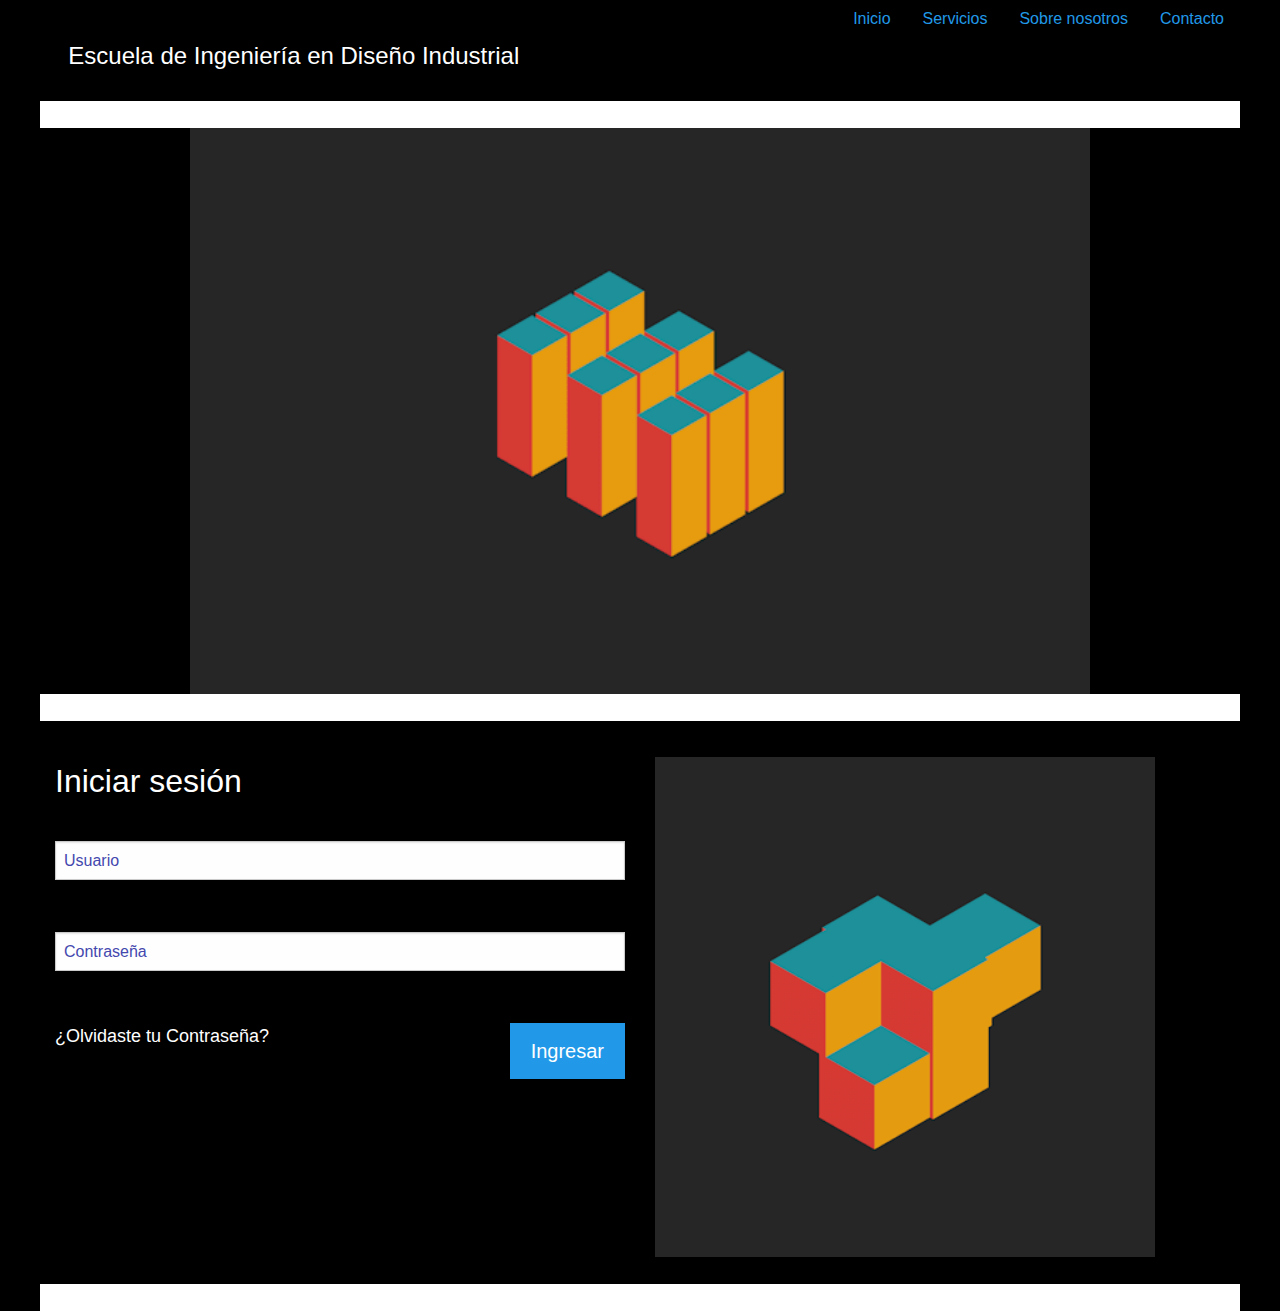
<file: index.html>
<!doctype html>
<html class="no-js" lang="en" dir="ltr">
  <head>
    <meta charset="utf-8">
    <meta http-equiv="x-ua-compatible" content="ie=edge">
    <meta name="viewport" content="width=device-width, initial-scale=1.0">
    <title>Prematrícula Diseño</title>
    <link rel="stylesheet" href="css/foundation.css">
    <link rel="stylesheet" href="css/app.css">
  </head>
  <body style="background: #000000">


    <div class="row">
          <div class="top-bar-right">
            <div id="responsive-menu">
              <ul class="menu">
              <li><a href='index.html'>Inicio</a></li>
              <li><a href='servicios.html'>Servicios</a></li>
              <li><a href='nosotros.html'>Sobre nosotros</a></li>
              <li><a href='contacto.html'>Contacto</a></li>
              </ul>
            </div>
          </div>
    </div>


    <div class="row">
      <div class="large-12 columns">
        <div id="responsive-menu">
          <div class="top-bar-left">
              <font size="5" color="white"><span>&nbsp Escuela de Ingeniería en Diseño Industrial</span></font>
          </div>
          </div>
      </div>
    </div>

    <div class="row">
      <div class="large-12 columns">
        <font size="4">&nbsp</font>
      </div>
    </div>

    <div class="row" style="background: #FFFFFF">
      <div class="large-12 columns">
        <font size="4">&nbsp</font>
      </div>
    </div>

    <div class="row">
      <center>
      <img src="image/cube.gif"  height="400" width="900">
    </center>
    </div>

    <div class="row" style="background: #FFFFFF">
      <div class="large-12 columns">
        <font size="4">&nbsp</font>
      </div>
    </div>

        <h5>&nbsp</h5>
          <div class="row">

            <div class="large-6 medium-4 columns">
              <font size="6" color="white"><span>Iniciar sesión</span></font>
              <h5>&nbsp</h5>
              <input id="usuarioAdmin" type="text" placeholder="Usuario" required/>
              <h5>&nbsp</h5>
              <input id="passwordAdmin" type="password" placeholder="Contraseña" required/>
              <h5>&nbsp</h5>
              <div class="top-bar-left">
              <font size="4" color="white"><span>¿Olvidaste tu Contraseña?</span></font>
              </div>
              <div class="top-bar-right">
              <a onclick="validarAdmin()" class="large button" >Ingresar</a>
              </div>
            </div>
            <div class="large-6 medium-6 columns">
                 <img src="image/florian.gif"  height="400" width="500">

            </div>
          </div>

          <button id="bottonFantasmaIncorrecto" data-open="ModalAdvertencia2" style="display: none;"></button>

            <div class="reveal" id="ModalAdvertencia2" data-reveal>
              <font size="5" color="#B22222" ><p class="lead">Digite los datos correctamente</p> </font>
              <button class="close-button" data-close aria-label="Close reveal" type="button">
                <span aria-hidden="true">&times;</span>
              </button>
            </div>


    <div class="row" style="background: #000000">
      <div class="large-12 columns">
        <font size="4">&nbsp</font>
      </div>
    </div>

    <div class="row" style="background: #FFFFFF">
      <div class="large-12 columns">
        <font size="4">&nbsp</font>
      </div>
    </div>


    <script src="js/vendor/jquery.js"></script>
    <script src="js/vendor/what-input.js"></script>
    <script src="js/vendor/foundation.js"></script>
    <script src="js/app.js"></script>
  </body>
</html>
</file>
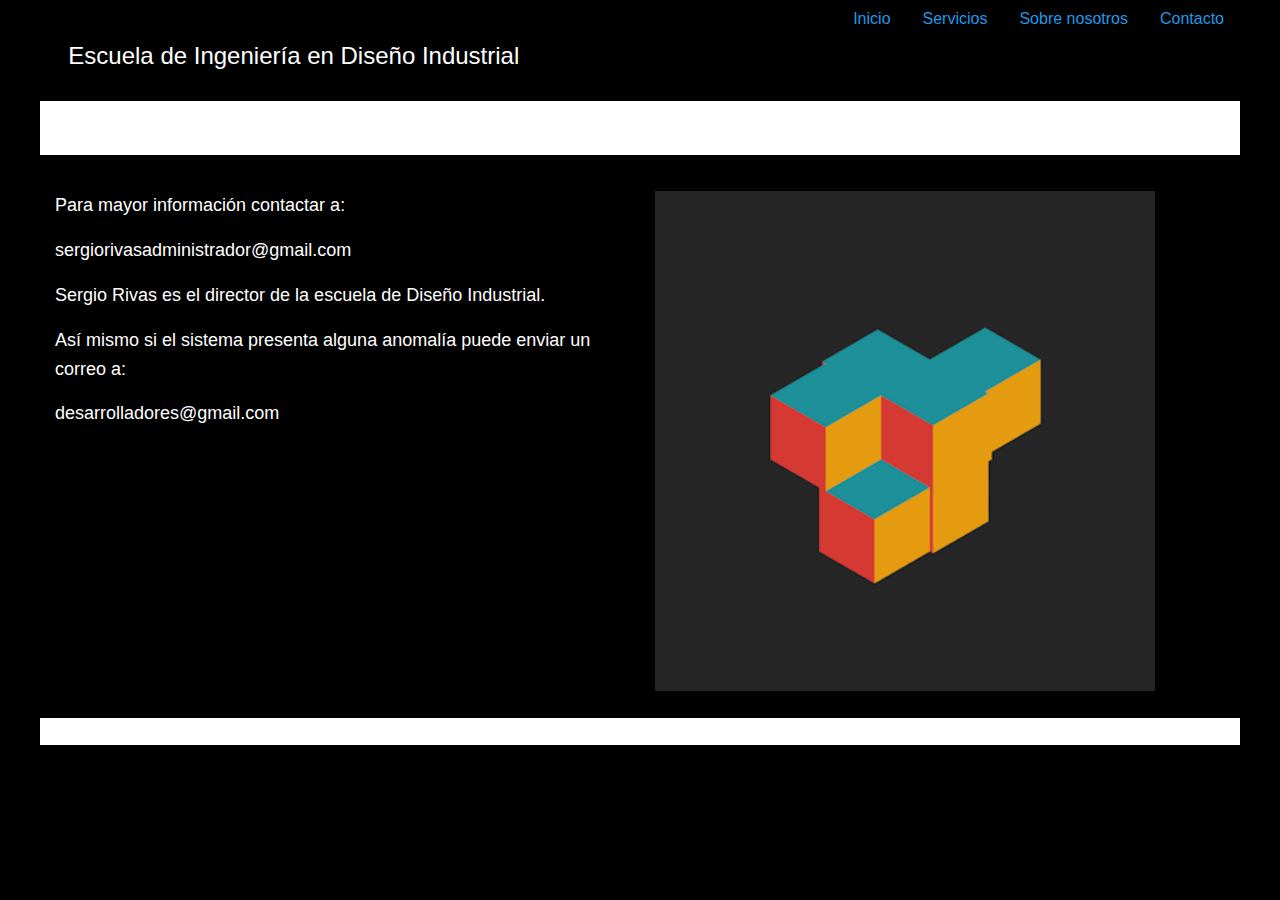
<file: contacto.html>
<!doctype html>
<html class="no-js" lang="en" dir="ltr">
  <head>
    <meta charset="utf-8">
    <meta http-equiv="x-ua-compatible" content="ie=edge">
    <meta name="viewport" content="width=device-width, initial-scale=1.0">
    <title>Prematrícula Diseño</title>
    <link rel="stylesheet" href="css/foundation.css">
    <link rel="stylesheet" href="css/app.css">
  </head>
  <body style="background: #000000">


    <div class="row">
          <div class="top-bar-right">
            <div id="responsive-menu">
              <ul class="menu">
              <li><a href='index.html'>Inicio</a></li>
              <li><a href='servicios.html'>Servicios</a></li>
              <li><a href='nosotros.html'>Sobre nosotros</a></li>
              <li><a href='contacto.html'>Contacto</a></li>
              </ul>
            </div>
          </div>
    </div>


    <div class="row">
      <div class="large-12 columns">
        <div id="responsive-menu">
          <div class="top-bar-left">
              <font size="5" color="white"><span>&nbsp Escuela de Ingeniería en Diseño Industrial</span></font>
          </div>
          </div>
      </div>
    </div>

    <div class="row">
      <div class="large-12 columns">
        <font size="4">&nbsp</font>
      </div>
    </div>

    <div class="row" style="background: #FFFFFF">
      <div class="large-12 columns">
        <font size="4">&nbsp</font>
      </div>
    </div>

    <div class="row" style="background: #FFFFFF">
      <div class="large-12 columns">
        <font size="4">&nbsp</font>
      </div>
    </div>

        <h5>&nbsp</h5>
          <div class="row">

            <div class="large-6 medium-4 columns">
              <font size="4" color="white"><span>

              <p>Para mayor información contactar a:</p>
              
              <p>sergiorivasadministrador@gmail.com</p>
              
              <p>Sergio Rivas es el director de la escuela de Diseño Industrial.</p>
              
              <p>Así mismo si el sistema presenta alguna anomalía puede enviar un correo a:</p> 

              <p>desarrolladores@gmail.com</p>  

              </span></font>
              <h5>&nbsp</h5>
            </div>
            <div class="large-6 medium-6 columns">
                 <img src="image/florian.gif"  height="400" width="500">

            </div>
          </div>

    <div class="row" style="background: #000000">
      <div class="large-12 columns">
        <font size="4">&nbsp</font>
      </div>
    </div>

    <div class="row" style="background: #FFFFFF">
      <div class="large-12 columns">
        <font size="4">&nbsp</font>
      </div>
    </div>


    <script src="js/vendor/jquery.js"></script>
    <script src="js/vendor/what-input.js"></script>
    <script src="js/vendor/foundation.js"></script>
    <script src="js/app.js"></script>
  </body>
</html>
</file>
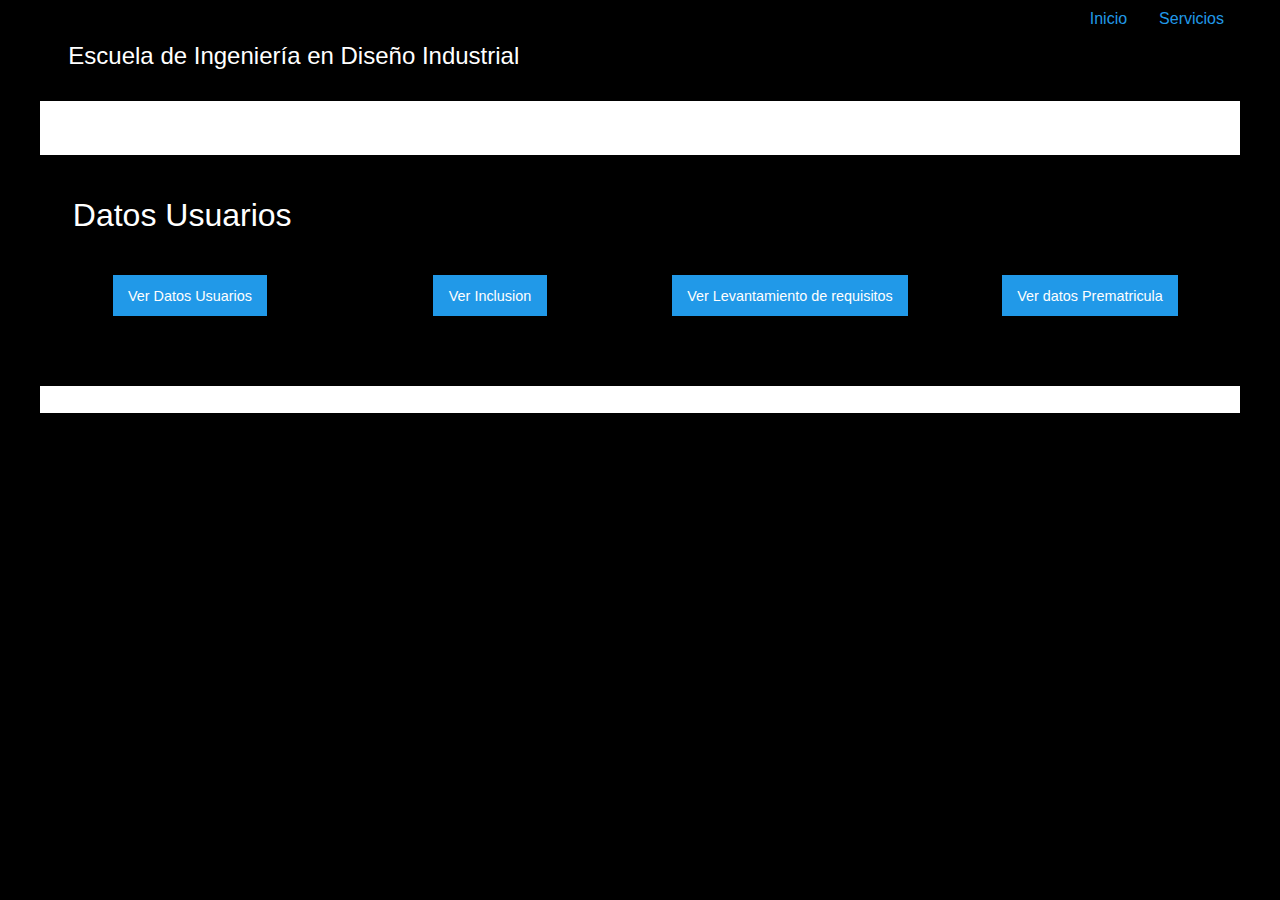
<file: datosUsuarios.html>
<!doctype html>
<html class="no-js" lang="en" dir="ltr">
  <head>
    <meta http-equiv="Content-type" content="text/html; charset=utf-8" />
    <meta http-equiv="x-ua-compatible" content="ie=edge">
    <meta name="viewport" content="width=device-width, initial-scale=1.0">
    <title>Prematrícula Diseño</title>
    <link rel="stylesheet" href="css/foundation.css">
    <link rel="stylesheet" href="css/app.css">
  </head>
  <body style="background: #000000">


    <div class="row">
          <div class="top-bar-right">
            <div id="responsive-menu">
              <ul class="menu">
                <li><a href="index.html">Inicio</a></li>
                <li><a href="serviciosAdmin.html">Servicios</a></li>
              </ul>
            </div>
          </div>
    </div>


    <div class="row">
      <div class="large-12 columns">
        <div id="responsive-menu">
          <div class="top-bar-left">
              <font size="5" color="white"><span>&nbsp Escuela de Ingeniería en Diseño Industrial</span></font>
          </div>
          </div>
      </div>
    </div>

    <div class="row">
      <div class="large-12 columns">
        <font size="4">&nbsp</font>
      </div>
    </div>

    <div class="row" style="background: #FFFFFF">
      <div class="large-12 columns">
        <font size="4">&nbsp</font>
      </div>
    </div>

    <div class="row" style="background: #FFFFFF">
      <div class="large-12 columns">
        <font size="4">&nbsp</font>
      </div>
    </div>

        <h5>&nbsp</h5>

        <div class="row column">
          <font size="6" color="white">&nbsp Datos Usuarios</font>
        </div>
        <h5>&nbsp</h5>

          <div class="row">
          
          <div class="large-3 columns">
           <center>
            <button type="button" class="button expand" onclick="datosUsuarios()" >Ver Datos Usuarios</button>
           </center>          
          </div>

          <div class="large-3 columns">
           <center>
            <button type="button" class="button expand" onclick="datosInclusion()" >Ver Inclusion</button>
           </center>          
          </div>
          
          <div class="large-3 columns">
           <center>
            <button type="button" class="button expand" onclick="datosLevantamiento()" >Ver Levantamiento de requisitos</button>
           </center>          
          </div>          

          <div class="large-3 columns">
           <center>
            <button type="button" class="button expand" onclick="datosPrematricula()" >Ver datos Prematricula</button>
           </center>          
          </div> 
          
          
          </div>

            <div class="row" style="background: #000000">
              <div class="large-12 columns">
                <font size="4">&nbsp</font>
              </div>
            </div>
    
          <div class="row">
          <div id="Datos"></div>
          </div>


    <div class="row" style="background: #000000">
      <div class="large-12 columns">
        <font size="4">&nbsp</font>
      </div>
    </div>

    <div class="row" style="background: #FFFFFF">
      <div class="large-12 columns">
        <font size="4">&nbsp</font>
      </div>
    </div>


    <script src="js/vendor/jquery.js"></script>
    <script src="js/vendor/what-input.js"></script>
    <script src="js/vendor/foundation.js"></script>
    <script src="js/app.js"></script>
  </body>
</html>
</file>
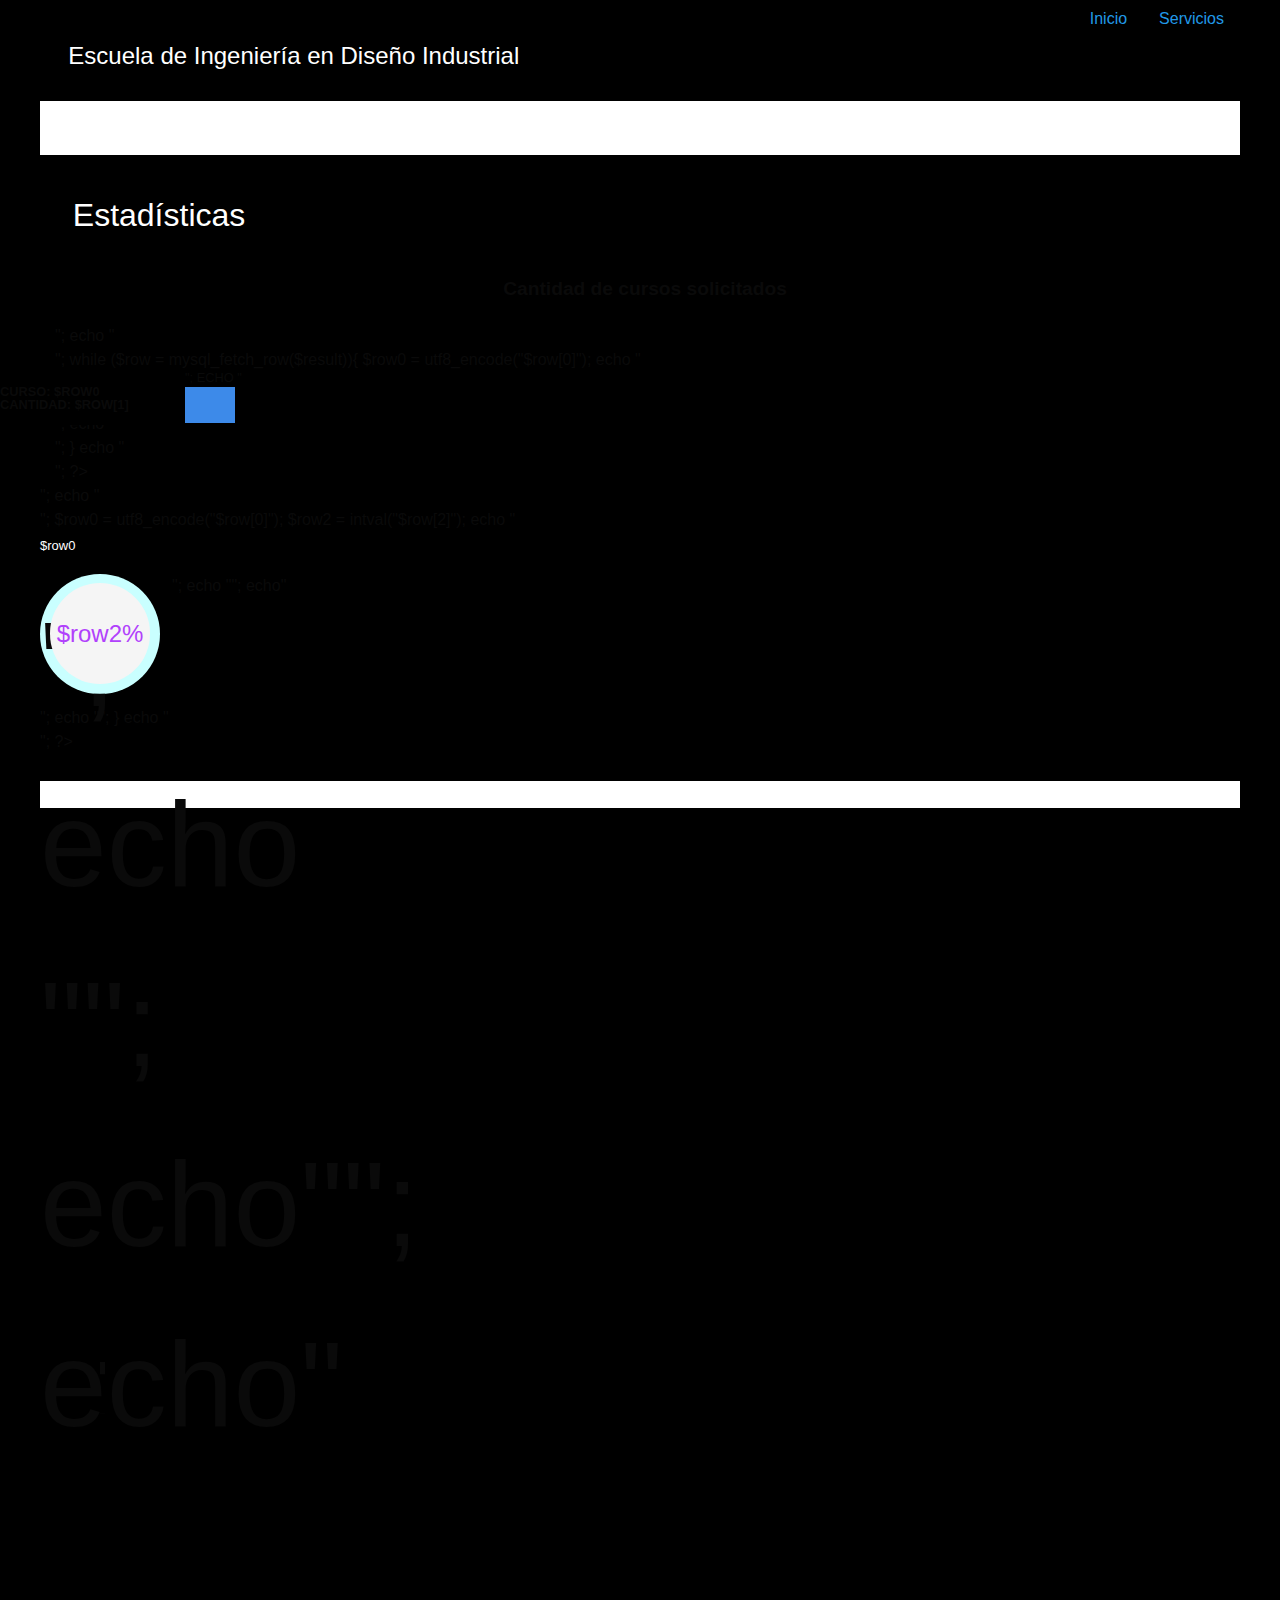
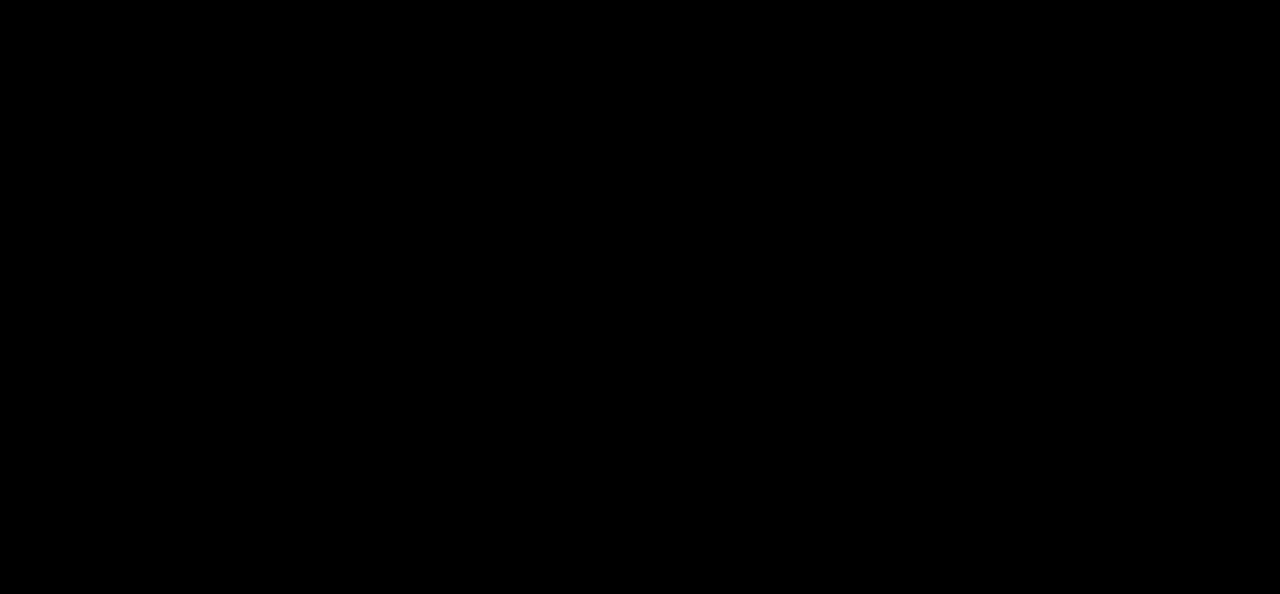
<file: estadisticas.html>
<!doctype html>
<html class="no-js" lang="en" dir="ltr">
  <head>
    <meta charset="utf-8">
    <meta http-equiv="x-ua-compatible" content="ie=edge">
    <meta name="viewport" content="width=device-width, initial-scale=1.0">
    <title>Prematrícula Diseño</title>
    <link rel="stylesheet" href="css/foundation.css">
    <link rel="stylesheet" href="css/app.css">
    <link rel="stylesheet" href="css/circle.css">
    
  </head>
  <body style="background: #000000">


    <div class="row">
          <div class="top-bar-right">
            <div id="responsive-menu">
              <ul class="menu">
                <li><a href="index.html">Inicio</a></li>
                <li><a href="serviciosAdmin.html">Servicios</a></li>

              </ul>
            </div>
          </div>
    </div>


    <div class="row">
      <div class="large-12 columns">
        <div id="responsive-menu">
          <div class="top-bar-left">
              <font size="5" color="white"><span>&nbsp Escuela de Ingeniería en Diseño Industrial</span></font>
          </div>
          </div>
      </div>
    </div>

    <div class="row">
      <div class="large-12 columns">
        <font size="4">&nbsp</font>
      </div>
    </div>

    <div class="row" style="background: #FFFFFF">
      <div class="large-12 columns">
        <font size="4">&nbsp</font>
      </div>
    </div>

    <div class="row" style="background: #FFFFFF">
      <div class="large-12 columns">
        <font size="4">&nbsp</font>
      </div>
    </div>

        <h5>&nbsp</h5>

        <div class="row column">
          <font size="6" color="white">&nbsp Estadísticas</font>
        </div>
        <h5>&nbsp</h5>
         <div class="row">
         <div class="large-12 columns">
          <div id="DatosEstadisticas"></div>
          </div>
        </div>
        <div class="row">
        <div id="DatosEstadisticas2"></div>
        </div>

    <div class="row" style="background: #000000">
      <div class="large-12 columns">
        <font size="4">&nbsp</font>
      </div>
    </div>

    <div class="row" style="background: #FFFFFF">
      <div class="large-12 columns">
        <font size="4">&nbsp</font>
      </div>
    </div>


    <script src="js/vendor/jquery.js"></script>
    <script src="js/vendor/what-input.js"></script>
    <script src="js/vendor/foundation.js"></script>
    <script src="js/app.js"></script>
  </body>
</html>
</file>
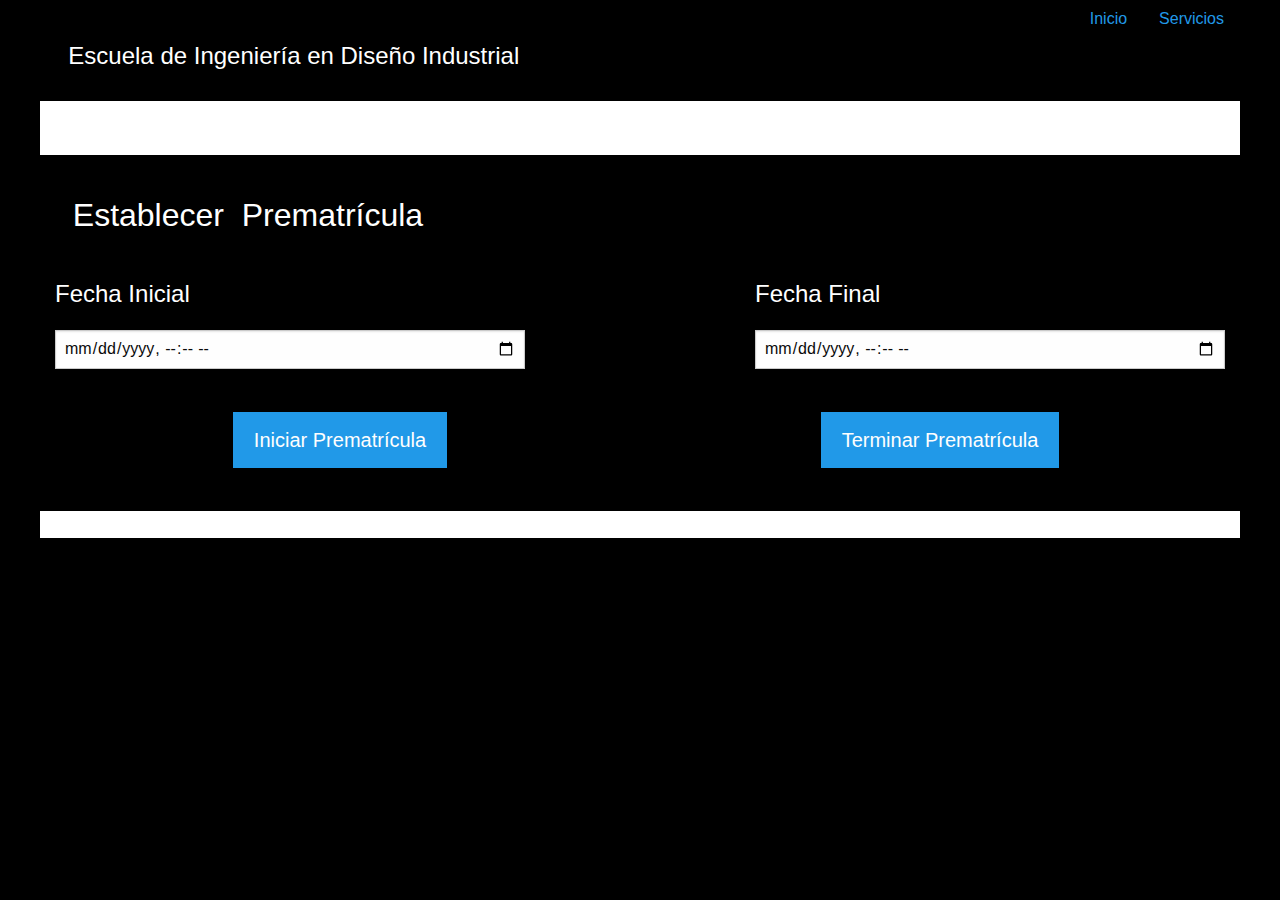
<file: habilitarPre.html>
<!doctype html>
<html class="no-js" lang="en" dir="ltr">
  <head>
    <meta charset="utf-8">
    <meta http-equiv="x-ua-compatible" content="ie=edge">
    <meta name="viewport" content="width=device-width, initial-scale=1.0">
    <title>Prematrícula Diseño</title>
    <link rel="stylesheet" href="css/foundation.css">
    <link rel="stylesheet" href="css/app.css">
    <link rel="stylesheet" href="css/circle.css">
    
  </head>
  <body style="background: #000000">


    <div class="row">
          <div class="top-bar-right">
            <div id="responsive-menu">
              <ul class="menu">
                <li><a href="index.html">Inicio</a></li>
                <li><a href="serviciosAdmin.html">Servicios</a></li>

              </ul>
            </div>
          </div>
    </div>


    <div class="row">
      <div class="large-12 columns">
        <div id="responsive-menu">
          <div class="top-bar-left">
              <font size="5" color="white"><span>&nbsp Escuela de Ingeniería en Diseño Industrial</span></font>
          </div>
          </div>
      </div>
    </div>

    <div class="row">
      <div class="large-12 columns">
        <font size="4">&nbsp</font>
      </div>
    </div>

    <div class="row" style="background: #FFFFFF">
      <div class="large-12 columns">
        <font size="4">&nbsp</font>
      </div>
    </div>

    <div class="row" style="background: #FFFFFF">
      <div class="large-12 columns">
        <font size="4">&nbsp</font>
      </div>
    </div>

        <h5>&nbsp</h5>

        <div class="row column">
          <font size="6" color="white">&nbsp Establecer &nbspPrematrícula</font>
        </div>
        <h5>&nbsp</h5>
         <div class="row">
         <div class="large-5 columns">
		  <p><font size="5" color="white">Fecha Inicial</font></p>
		  <input id="tiempoInicial" type="datetime-local"/>
          </div>
		  <div class="large-5 columns">
		  <p><font size="5" color="white">Fecha Final</font></p>
		  <input id="tiempoFinal" type="datetime-local"/>
          </div>
        </div>
		
        <div class="row">
                <div class="large-12 columns">
                <font size="4">&nbsp</font>
                </div>
        </div>
	
         <div class="row">
          <div class="large-6 columns">
           <center>
            <button type="button" class="button large" onclick="almacenarPrematricula()">Iniciar Prematrícula</button>
           </center>          
          </div>
          <div class="large-6 columns">
           <center>
            <button type="button" class="button large" onclick="terminarPrematricula()">Terminar Prematrícula</button>
           </center>          
          </div>		  
        </div>

	<div class="row">
	 <div class="large-12 columns">
	 <div id="Horario"></div>
	</div>
	</div>		  
         <a  id="mensaje" data-open="Modal"></a>
            <div class="reveal" id="Modal" data-reveal>
              <p class="lead">Existe un proceso activo</p>
              <p>Existe una prematrícula activa, debe terminar la prematrícula para iniciar otra</p>
           </div>
         <a  id="mensaje2" data-open="Modal2"></a>
            <div class="reveal" id="Modal2" data-reveal>
              <p class="lead">Fecha ingresada de forma incorrecta</p>
           </div>
         <a  id="mensaje3" data-open="Modal3"></a>
            <div class="reveal" id="Modal3" data-reveal>
              <p class="lead">No existe un proceso activo</p>
              <p>No existe una prematrícula activa, debe iniciar una</p>
           </div>
         <a  id="mensaje4" data-open="Modal4"></a>
            <div class="reveal" id="Modal4" data-reveal>
              <p class="lead">Operacíon realizada con exito</p>
           </div>
           
           
    <div class="row" style="background: #000000">
      <div class="large-12 columns">
        <font size="4">&nbsp</font>
      </div>
    </div>

    <div class="row" style="background: #FFFFFF">
      <div class="large-12 columns">
        <font size="4">&nbsp</font>
      </div>
    </div>


    <script src="js/vendor/jquery.js"></script>
    <script src="js/vendor/what-input.js"></script>
    <script src="js/vendor/foundation.js"></script>
    <script src="js/app.js"></script>
  </body>
</html>
</file>
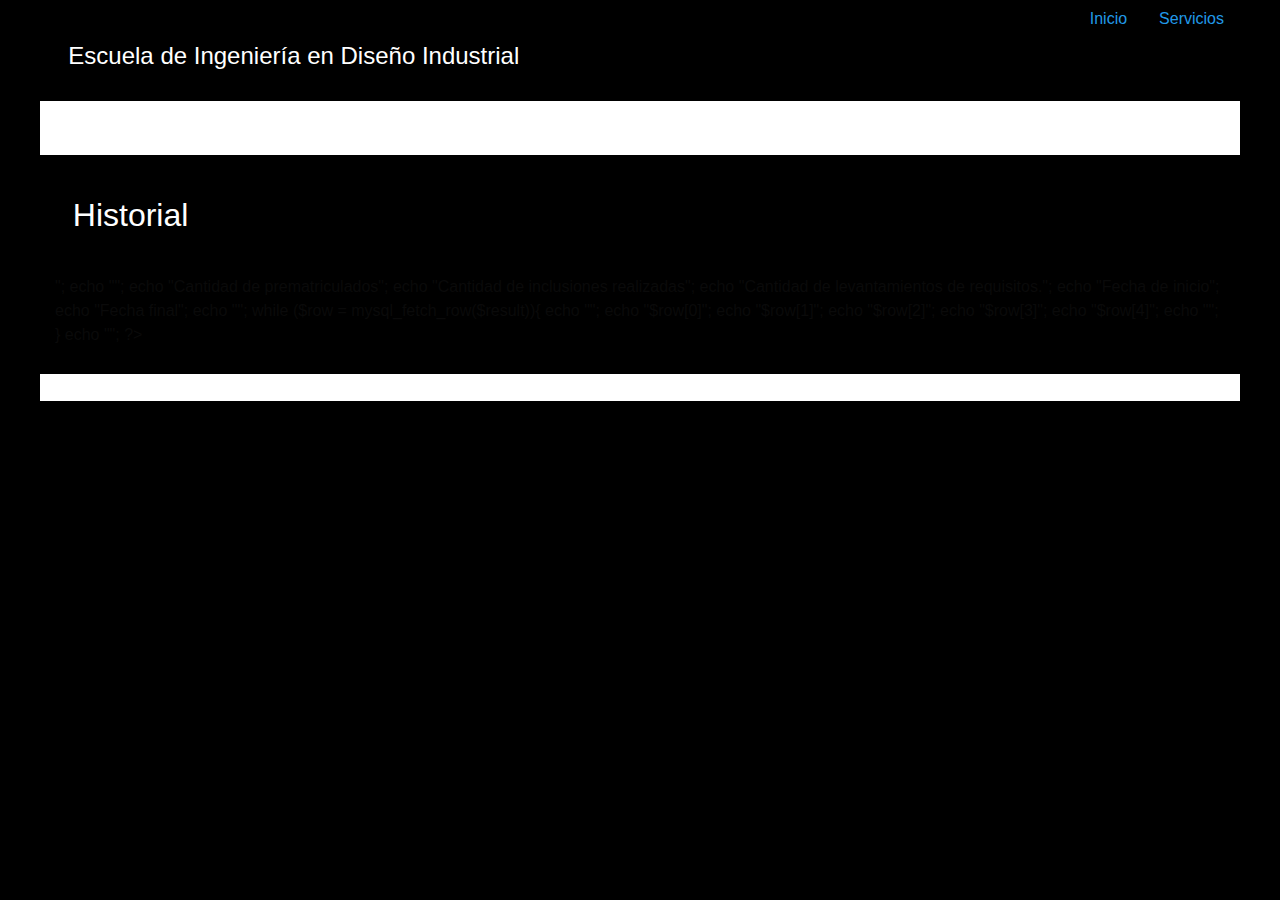
<file: historial.html>
<!doctype html>
<html class="no-js" lang="en" dir="ltr">
  <head>
    <meta charset="utf-8">
    <meta http-equiv="x-ua-compatible" content="ie=edge">
    <meta name="viewport" content="width=device-width, initial-scale=1.0">
    <title>Prematrícula Diseño</title>
    <link rel="stylesheet" href="css/foundation.css">
    <link rel="stylesheet" href="css/app.css">
    <link rel="stylesheet" href="css/circle.css">
    
  </head>
  <body style="background: #000000">


    <div class="row">
          <div class="top-bar-right">
            <div id="responsive-menu">
              <ul class="menu">
                <li><a href="index.html">Inicio</a></li>
                <li><a href="serviciosAdmin.html">Servicios</a></li>

              </ul>
            </div>
          </div>
    </div>


    <div class="row">
      <div class="large-12 columns">
        <div id="responsive-menu">
          <div class="top-bar-left">
              <font size="5" color="white"><span>&nbsp Escuela de Ingeniería en Diseño Industrial</span></font>
          </div>
          </div>
      </div>
    </div>

    <div class="row">
      <div class="large-12 columns">
        <font size="4">&nbsp</font>
      </div>
    </div>

    <div class="row" style="background: #FFFFFF">
      <div class="large-12 columns">
        <font size="4">&nbsp</font>
      </div>
    </div>

    <div class="row" style="background: #FFFFFF">
      <div class="large-12 columns">
        <font size="4">&nbsp</font>
      </div>
    </div>

        <h5>&nbsp</h5>

        <div class="row column">
          <font size="6" color="white">&nbsp Historial</font>
        </div>
        <h5>&nbsp</h5>
         <div class="row">
         <div class="large-12 columns">
          <div id="DatosHistorial"></div>
          </div>
        </div>

    <div class="row" style="background: #000000">
      <div class="large-12 columns">
        <font size="4">&nbsp</font>
      </div>
    </div>

    <div class="row" style="background: #FFFFFF">
      <div class="large-12 columns">
        <font size="4">&nbsp</font>
      </div>
    </div>


    <script src="js/vendor/jquery.js"></script>
    <script src="js/vendor/what-input.js"></script>
    <script src="js/vendor/foundation.js"></script>
    <script src="js/app.js"></script>
  </body>
</html>
</file>
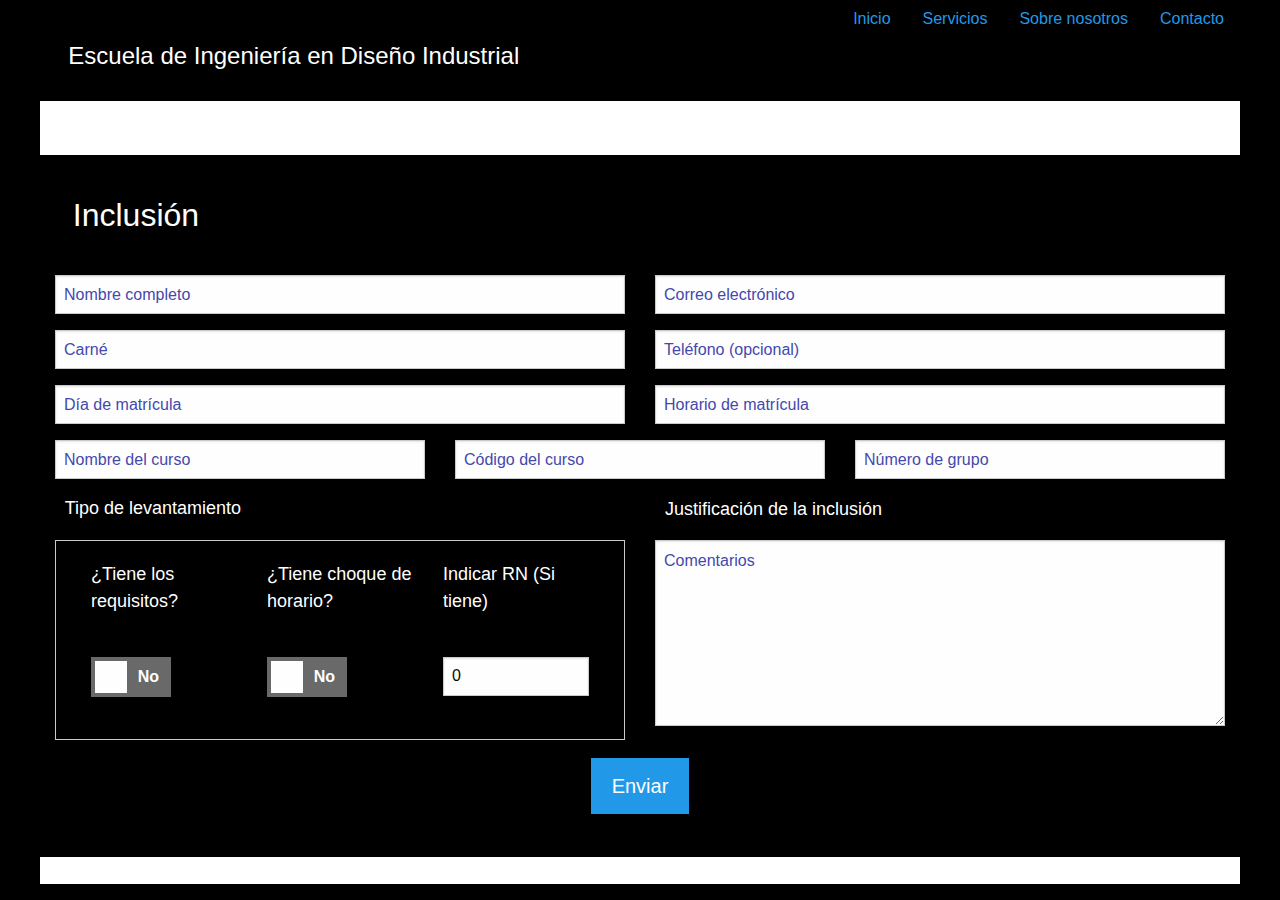
<file: inclusion.html>
<!doctype html>
<html class="no-js" lang="en" dir="ltr">
  <head>
    <meta charset="utf-8">
    <meta http-equiv="x-ua-compatible" content="ie=edge">
    <meta name="viewport" content="width=device-width, initial-scale=1.0">
    <title>Prematrícula Diseño</title>
    <link rel="stylesheet" href="css/foundation.css">
    <link rel="stylesheet" href="css/app.css">
  </head>
  <body style="background: #000000">


    <div class="row">
          <div class="top-bar-right">
            <div id="responsive-menu">
              <ul class="menu">
              <li><a href='index.html'>Inicio</a></li>
              <li><a href='servicios.html'>Servicios</a></li>
              <li><a href='nosotros.html'>Sobre nosotros</a></li>
              <li><a href='contacto.html'>Contacto</a></li>
              </ul>
            </div>
          </div>
    </div>


    <div class="row">
      <div class="large-12 columns">
        <div id="responsive-menu">
          <div class="top-bar-left">
              <font size="5" color="white"><span>&nbsp Escuela de Ingeniería en Diseño Industrial</span></font>
          </div>
          </div>
      </div>
    </div>

    <div class="row">
      <div class="large-12 columns">
        <font size="4">&nbsp</font>
      </div>
    </div>

    <div class="row" style="background: #FFFFFF">
      <div class="large-12 columns">
        <font size="4">&nbsp</font>
      </div>
    </div>

    <div class="row" style="background: #FFFFFF">
      <div class="large-12 columns">
        <font size="4">&nbsp</font>
      </div>
    </div>

        <h5>&nbsp</h5>

        <div class="row column">
          <font size="6" color="white">&nbsp Inclusión</font>
        </div>
        <h5>&nbsp</h5>
        
        
        <form action="php/insertarInclusion.php" method="post">
        
        
          <div class="row">
            <div class="medium-6 columns">
                <input type="text" placeholder="Nombre completo" required name = "nombreCompleto">
            </div>
            <div class="medium-6 columns">
              <input type="text" placeholder="Correo electrónico" required name = "correoElectronico">
            </div>
          </div>

          <div class="row">
            <div class="medium-6 columns">
                <input type="text" placeholder="Carné" required name = "carne">
            </div>
            <div class="medium-6 columns">
              <input type="text" placeholder="Teléfono (opcional)" required name = "telefono">
            </div>
          </div> 

          <div class="row">
            <div class="medium-6 columns">
              <input placeholder="Día de matrícula" class="textbox-n" type="text" onfocus="(this.type='date')" onblur="(this.type='text')" id="DiaMatricula" required name = "diaMatricula">
            </div>
            <div class="medium-6 columns">
              <input placeholder="Horario de matrícula" class="textbox-n" type="text" onfocus="(this.type='time')" onblur="(this.type='text')" id="HorarioMatricula" required name = "horaMatricula">              
            </div>
          </div> 

          <div class="row">
            <div class="medium-4 columns">
                <input type="text" placeholder="Nombre del curso" required name = "nombreCurso">
            </div>
            <div class="medium-4 columns">
              <input type="text" placeholder="Código del curso" required name = "codigoCurso">
            </div>
            <div class="medium-4 columns">
              <input placeholder="Número de grupo" class="textbox-n" type="text" onfocus="(this.type='number')" onblur="(this.type='text')" id="NumeroGrupo" required name = "numeroGrupo">              
            </div>
          </div> 


          <div class="row">
            <div class="medium-6 columns">
              <font size="4" color="white">&nbsp Tipo de levantamiento</font>
              <fieldset class="fieldset">

                <div class="medium-4 columns">
                <font size="4" color="white">¿Tiene los requisitos?</font>
                  <p>&nbsp</p>
                  <div class="switch large">
                    <input class="switch-input" id="reqSiNo" type="checkbox" name="Switch1">
                    <label class="switch-paddle" for="reqSiNo">
                      <span class="switch-active" aria-hidden="true">Si</span>
                      <span class="switch-inactive" aria-hidden="true">No</span>
                    </label>
                  </div>
                </div>

                <div class="medium-4 columns">
                <font size="4" color="white">¿Tiene choque de horario?</font>
                  <p>&nbsp</p>
                  <div class="switch large">
                    <input class="switch-input" id="choqSiNo" type="checkbox" name="Switch1">
                    <label class="switch-paddle" for="choqSiNo">
                      <span class="switch-active" aria-hidden="true">Si</span>
                      <span class="switch-inactive" aria-hidden="true">No</span>
                    </label>
                  </div>
                </div>


                <div class="medium-4 columns">
                <font size="4" color="white">Indicar RN (Si tiene)</font>
                <p>&nbsp</p>
                  <input class="textbox-n" type="text" onfocus="(this.type='number')" onblur="(this.type='text')" id="NumeroGrupo" value="0" required>                  

                </div>
              </fieldset>
            </div>

            <div class="medium-6 columns">
            <font size="4" color="white"><p>&nbsp Justificación de la inclusión</p></font>
            <textarea rows="7" cols="50" placeholder="Comentarios" required name = "comentarios"></textarea>
            </div>

          </div> 

          <div class="row">
            <center>
            <button type="submit" class="large button">Enviar</button>
            </center>
          </div> 



        </form>

    <div class="row" style="background: #000000">
      <div class="large-12 columns">
        <font size="4">&nbsp</font>
      </div>
    </div>

    <div class="row" style="background: #FFFFFF">
      <div class="large-12 columns">
        <font size="4">&nbsp</font>
      </div>
    </div>


    <script src="js/vendor/jquery.js"></script>
    <script src="js/vendor/what-input.js"></script>
    <script src="js/vendor/foundation.js"></script>
    <script src="js/app.js"></script>
  </body>
</html>
</file>
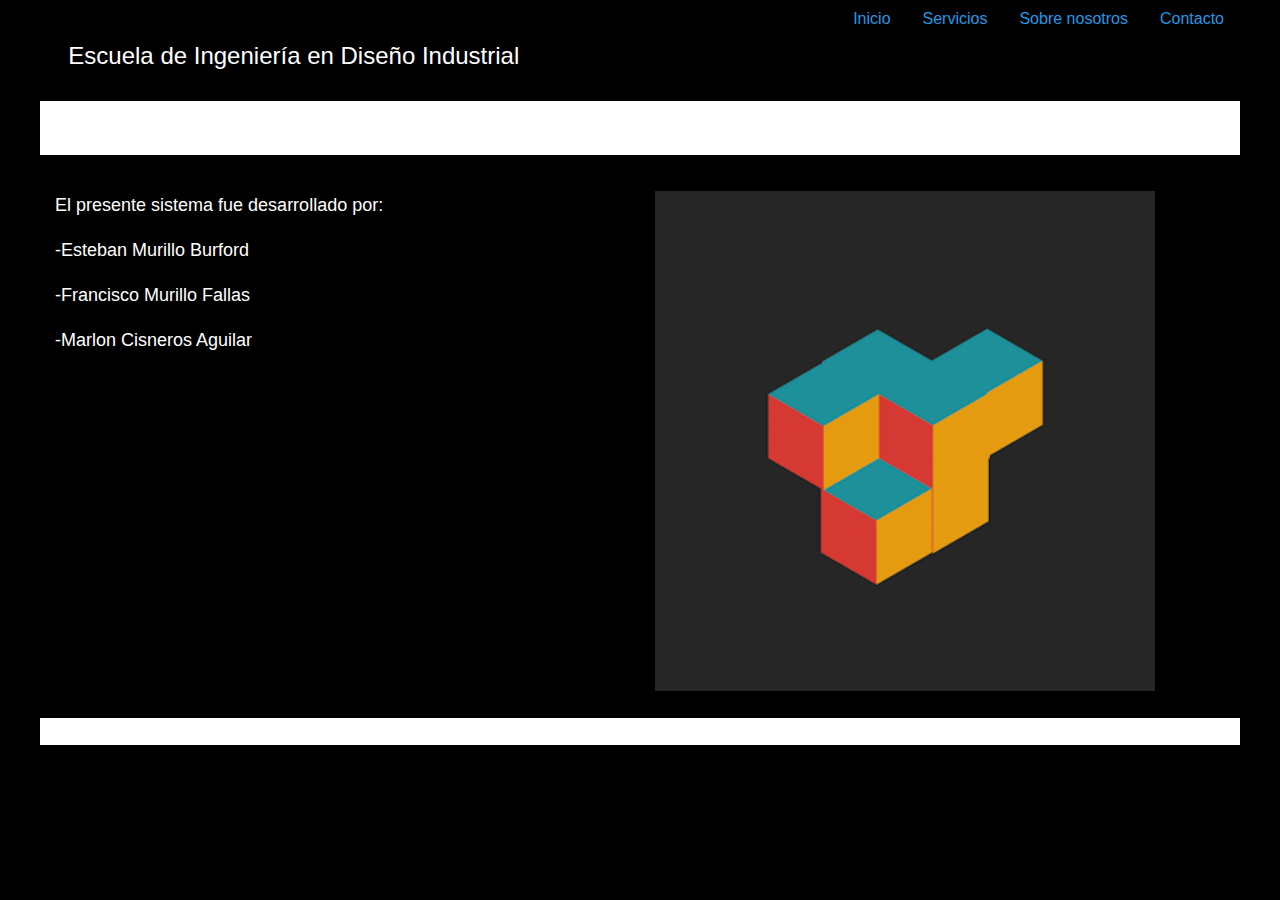
<file: nosotros.html>
<!doctype html>
<html class="no-js" lang="en" dir="ltr">
  <head>
    <meta charset="utf-8">
    <meta http-equiv="x-ua-compatible" content="ie=edge">
    <meta name="viewport" content="width=device-width, initial-scale=1.0">
    <title>Prematrícula Diseño</title>
    <link rel="stylesheet" href="css/foundation.css">
    <link rel="stylesheet" href="css/app.css">
  </head>
  <body style="background: #000000">


    <div class="row">
          <div class="top-bar-right">
            <div id="responsive-menu">
              <ul class="menu">
              <li><a href='index.html'>Inicio</a></li>
              <li><a href='servicios.html'>Servicios</a></li>
              <li><a href='nosotros.html'>Sobre nosotros</a></li>
              <li><a href='contacto.html'>Contacto</a></li>
              </ul>
            </div>
          </div>
    </div>


    <div class="row">
      <div class="large-12 columns">
        <div id="responsive-menu">
          <div class="top-bar-left">
              <font size="5" color="white"><span>&nbsp Escuela de Ingeniería en Diseño Industrial</span></font>
          </div>
          </div>
      </div>
    </div>

    <div class="row">
      <div class="large-12 columns">
        <font size="4">&nbsp</font>
      </div>
    </div>

    <div class="row" style="background: #FFFFFF">
      <div class="large-12 columns">
        <font size="4">&nbsp</font>
      </div>
    </div>

    <div class="row" style="background: #FFFFFF">
      <div class="large-12 columns">
        <font size="4">&nbsp</font>
      </div>
    </div>

        <h5>&nbsp</h5>
          <div class="row">

            <div class="large-6 medium-4 columns">
              <font size="4" color="white"><span>

              <p>El presente sistema fue desarrollado por:</p>
              
              <p>-Esteban Murillo Burford</p>
              
              <p>-Francisco Murillo Fallas</p>
              
              <p>-Marlon Cisneros Aguilar</p>

              </span></font>
              <h5>&nbsp</h5>
            </div>
            <div class="large-6 medium-6 columns">
                 <img src="image/florian.gif"  height="400" width="500">

            </div>
          </div>

    <div class="row" style="background: #000000">
      <div class="large-12 columns">
        <font size="4">&nbsp</font>
      </div>
    </div>

    <div class="row" style="background: #FFFFFF">
      <div class="large-12 columns">
        <font size="4">&nbsp</font>
      </div>
    </div>


    <script src="js/vendor/jquery.js"></script>
    <script src="js/vendor/what-input.js"></script>
    <script src="js/vendor/foundation.js"></script>
    <script src="js/app.js"></script>
  </body>
</html>
</file>
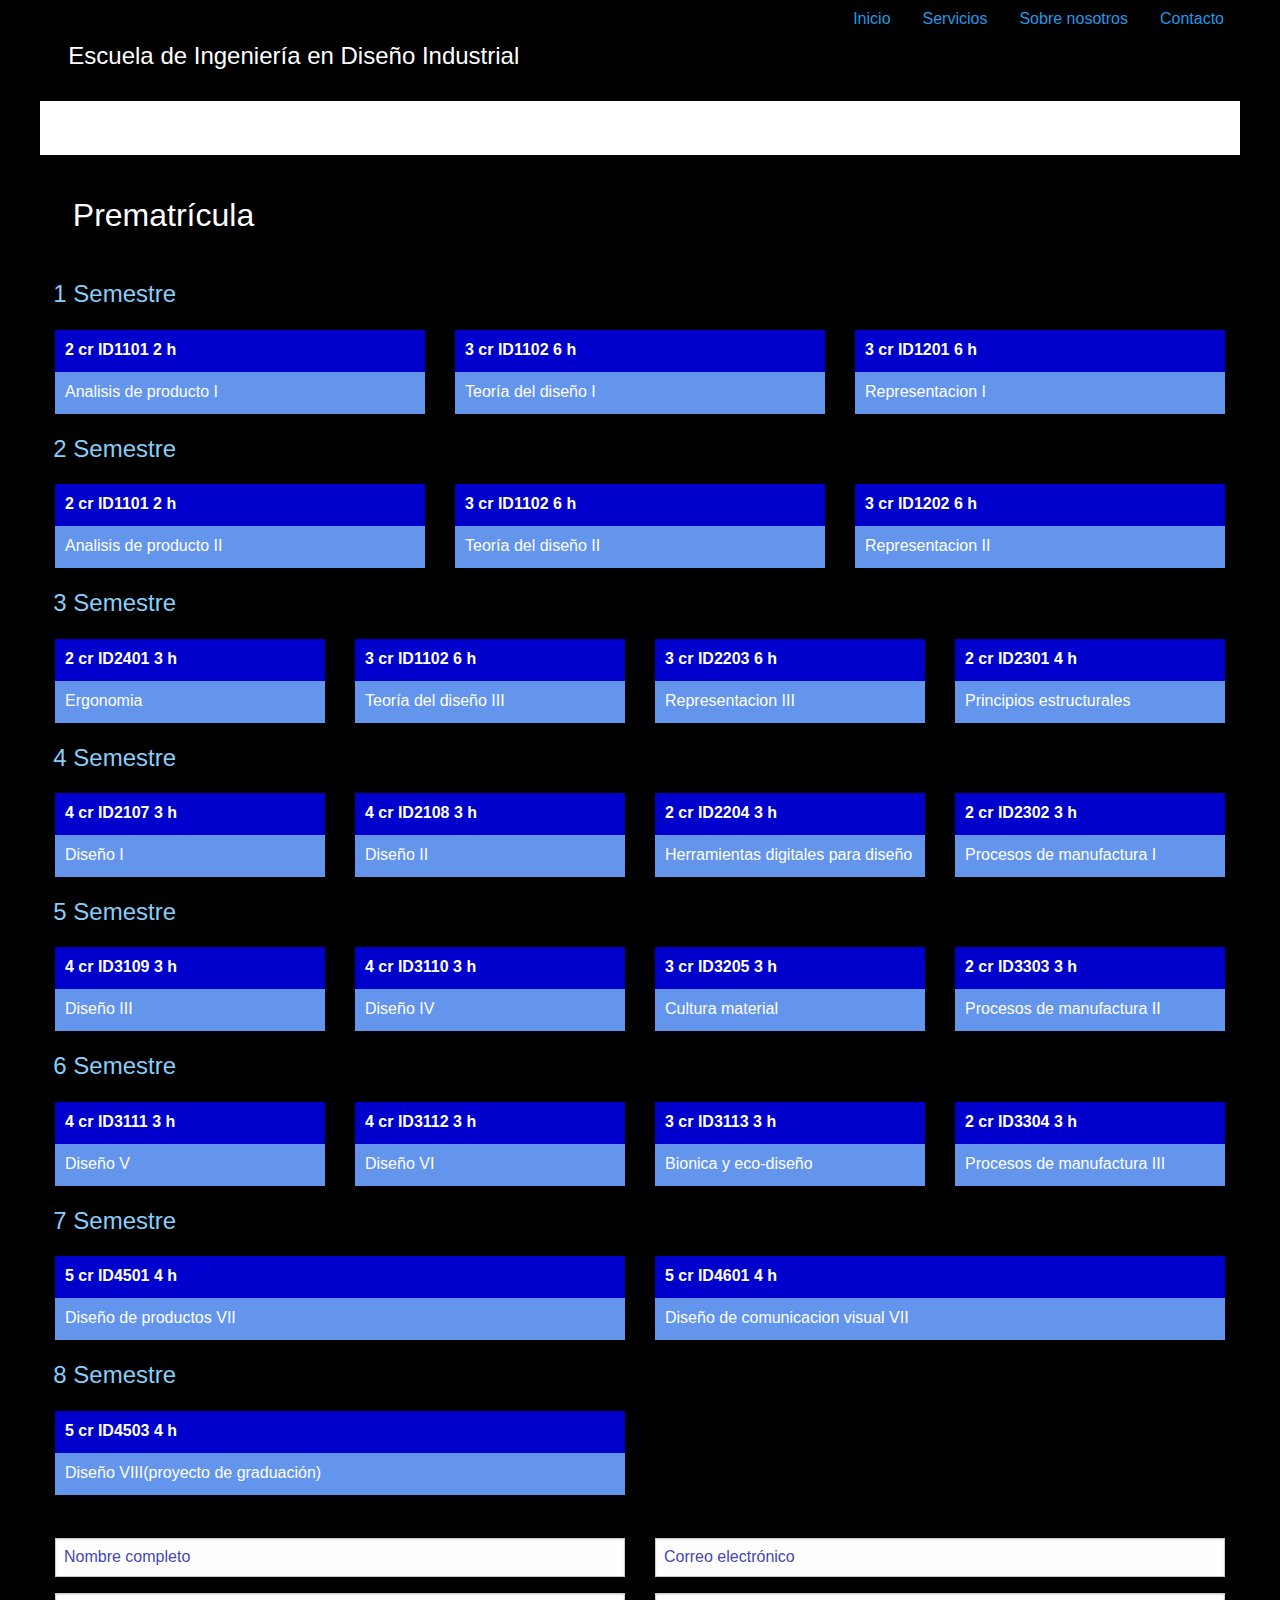
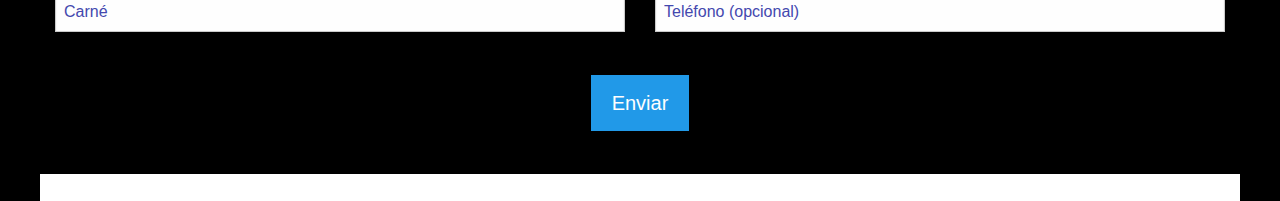
<file: prematricula.html>
<!doctype html>
<html class="no-js" lang="en" dir="ltr">
  <head>
    <meta charset="utf-8">
    <meta http-equiv="x-ua-compatible" content="ie=edge">
    <meta name="viewport" content="width=device-width, initial-scale=1.0">
    <title>Prematrícula Diseño</title>
    <link rel="stylesheet" href="css/foundation.css">
    <link rel="stylesheet" href="css/app.css">
  </head>
  <body style="background: #000000">


    <div class="row">
          <div class="top-bar-right">
            <div id="responsive-menu">
              <ul class="menu">
              <li><a href='index.html'>Inicio</a></li>
              <li><a href='servicios.html'>Servicios</a></li>
              <li><a href='nosotros.html'>Sobre nosotros</a></li>
              <li><a href='contacto.html'>Contacto</a></li>
              </ul>
            </div>
          </div>
    </div>


    <div class="row">
      <div class="large-12 columns">
        <div id="responsive-menu">
          <div class="top-bar-left">
              <font size="5" color="white"><span>&nbsp Escuela de Ingeniería en Diseño Industrial</span></font>
          </div>
          </div>
      </div>
    </div>

    <div class="row">
      <div class="large-12 columns">
        <font size="4">&nbsp</font>
      </div>
    </div>

    <div class="row" style="background: #FFFFFF">
      <div class="large-12 columns">
        <font size="4">&nbsp</font>
      </div>
    </div>

    <div class="row" style="background: #FFFFFF">
      <div class="large-12 columns">
        <font size="4">&nbsp</font>
      </div>
    </div>
    <h5>&nbsp</h5>
        <div class="row column">
          <font size="6" color="white">&nbsp Prematrícula</font>
        </div>
        <h5>&nbsp</h5>

        <div class="row medium-up-3 large-up-3">
          <font size="5" color="#87CEFA"><p>&nbsp 1 Semestre</p> </font>

          <div class="medium-6 columns">
            <a onclick="SaveValue1()" data-open="Modal">
            <table >
              <thead id="thead1" style="background: #0000CD">
                <tr>
                  <th><font size="3" color="#FFFFFF">2 cr ID1101 2 h</font></th>
                </tr>
              </thead>
              <tbody id="tbody1"  style="background: #6495ED">
                <tr>
                  <td><font size="3" color="#FFFFFF">Analisis de producto I</font></td>
                </tr>
              </tbody>
            </table>
            </a>
          </div>


          <div class="medium-6 columns">
            <a onclick="SaveValue2()" data-open="Modal">
            <table>
              <thead id="thead2" style="background: #0000CD">
                <tr>
                  <th><font size="3" color="#FFFFFF">3 cr ID1102 6 h</font></th>
                </tr>
              </thead>
              <tbody id="tbody2" style="background: #6495ED">
                <tr>
                  <td><font size="3" color="#FFFFFF">Teoría del diseño I</font></td>
                </tr>
              </tbody>
            </table>
            </a>
          </div>

          <div class="medium-6 columns">
            <a onclick="SaveValue3()" data-open="Modal">
            <table>
              <thead id="thead3" style="background: #0000CD">
                <tr>
                  <th><font size="3" color="#FFFFFF">3 cr ID1201 6 h</font></th>
                </tr>
              </thead>
              <tbody id="tbody3" style="background: #6495ED">
                <tr>
                  <td><font size="3" color="#FFFFFF">Representacion I</font></td>
                </tr>
              </tbody>
            </table>
            </a>
          </div>

        </div>

        <div class="row medium-up-3 large-up-3">
          <font size="5" color="#87CEFA"><p>&nbsp 2 Semestre</p> </font>

          <div class="medium-6 columns">
            <a onclick="SaveValue4()" data-open="Modal">
            <table >
              <thead id="thead4" style="background: #0000CD">
                <tr>
                  <th><font size="3" color="#FFFFFF">2 cr ID1101 2 h</font></th>
                </tr>
              </thead>
              <tbody id="tbody4"  style="background: #6495ED">
                <tr>
                  <td><font size="3" color="#FFFFFF">Analisis de producto II</font></td>
                </tr>
              </tbody>
            </table>
            </a>
          </div>


          <div class="medium-6 columns">
            <a onclick="SaveValue5()" data-open="Modal">
            <table >
              <thead id="thead5" style="background: #0000CD">
                <tr>
                  <th><font size="3" color="#FFFFFF">3 cr ID1102 6 h</font></th>
                </tr>
              </thead>
              <tbody id="tbody5" style="background: #6495ED">
                <tr>
                  <td><font size="3" color="#FFFFFF">Teoría del diseño II</font></td>
                </tr>
              </tbody>
            </table>
            </a>
          </div>

          <div class="medium-6 columns">
            <a onclick="SaveValue6()" data-open="Modal">
            <table >
              <thead id="thead6" style="background: #0000CD">
                <tr>
                  <th><font size="3" color="#FFFFFF">3 cr ID1202 6 h</font></th>
                </tr>
              </thead>
              <tbody id="tbody6" style="background: #6495ED">
                <tr>
                  <td><font size="3" color="#FFFFFF">Representacion II</font></td>
                </tr>
              </tbody>
            </table>
            </a>
          </div>

        </div>


       <div class="row medium-up-4 large-up-4">
          <font size="5" color="#87CEFA"><p>&nbsp 3 Semestre</p> </font>

          <div class="medium-6 columns">
            <a onclick="SaveValue7()" data-open="Modal">
            <table >
              <thead id="thead7" style="background: #0000CD">
                <tr>
                  <th><font size="3" color="#FFFFFF">2 cr ID2401 3 h</font></th>
                </tr>
              </thead>
              <tbody id="tbody7"  style="background: #6495ED">
                <tr>
                  <td><font size="3" color="#FFFFFF">Ergonomia</font></td>
                </tr>
              </tbody>
            </table>
            </a>
          </div>


          <div class="medium-6 columns">
            <a onclick="SaveValue8()" data-open="Modal">
            <table >
              <thead id="thead8" style="background: #0000CD">
                <tr>
                  <th><font size="3" color="#FFFFFF">3 cr ID1102 6 h</font></th>
                </tr>
              </thead>
              <tbody id="tbody8" style="background: #6495ED">
                <tr>
                  <td><font size="3" color="#FFFFFF">Teoría del diseño III</font></td>
                </tr>
              </tbody>
            </table>
            </a>
          </div>

          <div class="medium-6 columns">
            <a onclick="SaveValue9()" data-open="Modal">
            <table >
              <thead id="thead9" style="background: #0000CD">
                <tr>
                  <th><font size="3" color="#FFFFFF">3 cr ID2203 6 h</font></th>
                </tr>
              </thead>
              <tbody id="tbody9" style="background: #6495ED">
                <tr>
                  <td><font size="3" color="#FFFFFF">Representacion III</font></td>
                </tr>
              </tbody>
            </table>
            </a>
          </div>

          <div class="medium-6 columns">
            <a onclick="SaveValue10()" data-open="Modal">
            <table >
              <thead id="thead10" style="background: #0000CD">
                <tr>
                  <th><font size="3" color="#FFFFFF">2 cr ID2301 4 h</font></th>
                </tr>
              </thead>
              <tbody id="tbody10" style="background: #6495ED">
                <tr>
                  <td><font size="3" color="#FFFFFF">Principios estructurales</font></td>
                </tr>
              </tbody>
            </table>
            </a>
          </div>

        </div>


       <div class="row medium-up-4 large-up-4">
          <font size="5" color="#87CEFA"><p>&nbsp 4 Semestre</p> </font>

          <div class="medium-8 columns">
            <a onclick="SaveValue11()" data-open="Modal">
            <table >
              <thead id="thead11" style="background: #0000CD">
                <tr>
                  <th><font size="3" color="#FFFFFF">4 cr ID2107 3 h</font></th>
                </tr>
              </thead>
              <tbody id="tbody11"  style="background: #6495ED">
                <tr>
                  <td><font size="3" color="#FFFFFF">Diseño I</font></td>
                </tr>
              </tbody>
            </table>
            </a>
          </div>


          <div class="medium-8 columns">
            <a onclick="SaveValue12()" data-open="Modal">
            <table >
              <thead id="thead12" style="background: #0000CD">
                <tr>
                  <th><font size="3" color="#FFFFFF">4 cr ID2108 3 h</font></th>
                </tr>
              </thead>
              <tbody id="tbody12" style="background: #6495ED">
                <tr>
                  <td><font size="3" color="#FFFFFF">Diseño II</font></td>
                </tr>
              </tbody>
            </table>
            </a>
          </div>

          <div class="medium-8 columns">
            <a onclick="SaveValue13()" data-open="Modal">
            <table >
              <thead id="thead13" style="background: #0000CD">
                <tr>
                  <th><font size="3" color="#FFFFFF">2 cr ID2204 3 h</font></th>
                </tr>
              </thead>
              <tbody id="tbody13" style="background: #6495ED">
                <tr>
                  <td><font size="3" color="#FFFFFF">Herramientas digitales para diseño</font></td>
                </tr>
              </tbody>
            </table>
            </a>
          </div>

          <div class="medium-8 columns">
            <a onclick="SaveValue14()" data-open="Modal">
            <table >
              <thead id="thead14" style="background: #0000CD">
                <tr>
                  <th><font size="3" color="#FFFFFF">2 cr ID2302 3 h</font></th>
                </tr>
              </thead>
              <tbody id="tbody14" style="background: #6495ED">
                <tr>
                  <td><font size="3" color="#FFFFFF">Procesos de manufactura I</font></td>
                </tr>
              </tbody>
            </table>
            </a>
          </div>

        </div>

       <div class="row medium-up-4 large-up-4">
          <font size="5" color="#87CEFA"><p>&nbsp 5 Semestre</p> </font>

          <div class="medium-8 columns">
            <a onclick="SaveValue15()" data-open="Modal">
            <table >
              <thead id="thead15" style="background: #0000CD">
                <tr>
                  <th><font size="3" color="#FFFFFF">4 cr ID3109 3 h</font></th>
                </tr>
              </thead>
              <tbody id="tbody15"  style="background: #6495ED">
                <tr>
                  <td><font size="3" color="#FFFFFF">Diseño III</font></td>
                </tr>
              </tbody>
            </table>
            </a>
          </div>


          <div class="medium-8 columns">
            <a onclick="SaveValue16()" data-open="Modal">
            <table >
              <thead id="thead16" style="background: #0000CD">
                <tr>
                  <th><font size="3" color="#FFFFFF">4 cr ID3110 3 h</font></th>
                </tr>
              </thead>
              <tbody id="tbody16" style="background: #6495ED">
                <tr>
                  <td><font size="3" color="#FFFFFF">Diseño IV</font></td>
                </tr>
              </tbody>
            </table>
            </a>
          </div>

          <div class="medium-8 columns">
            <a onclick="SaveValue17()" data-open="Modal">
            <table >
              <thead id="thead17" style="background: #0000CD">
                <tr>
                  <th><font size="3" color="#FFFFFF">3 cr ID3205 3 h</font></th>
                </tr>
              </thead>
              <tbody id="tbody17" style="background: #6495ED">
                <tr>
                  <td><font size="3" color="#FFFFFF">Cultura material</font></td>
                </tr>
              </tbody>
            </table>
            </a>
          </div>

          <div class="medium-8 columns">
            <a onclick="SaveValue18()" data-open="Modal">
            <table >
              <thead id="thead18" style="background: #0000CD">
                <tr>
                  <th><font size="3" color="#FFFFFF">2 cr ID3303 3 h</font></th>
                </tr>
              </thead>
              <tbody id="tbody18" style="background: #6495ED">
                <tr>
                  <td><font size="3" color="#FFFFFF">Procesos de manufactura II</font></td>
                </tr>
              </tbody>
            </table>
            </a>
          </div>
        </div>


       <div class="row medium-up-4 large-up-4">
          <font size="5" color="#87CEFA"><p>&nbsp 6 Semestre</p> </font>

          <div class="medium-8 columns">
            <a onclick="SaveValue19()" data-open="Modal">
            <table >
              <thead id="thead19" style="background: #0000CD">
                <tr>
                  <th><font size="3" color="#FFFFFF">4 cr ID3111 3 h</font></th>
                </tr>
              </thead>
              <tbody id="tbody19" style="background: #6495ED">
                <tr>
                  <td><font size="3" color="#FFFFFF">Diseño V</font></td>
                </tr>
              </tbody>
            </table>
            </a>
          </div>


          <div class="medium-8 columns">
            <a onclick="SaveValue20()" data-open="Modal">
            <table >
              <thead id="thead20" style="background: #0000CD">
                <tr>
                  <th><font size="3" color="#FFFFFF">4 cr ID3112 3 h</font></th>
                </tr>
              </thead>
              <tbody id="tbody20" style="background: #6495ED">
                <tr>
                  <td><font size="3" color="#FFFFFF">Diseño VI</font></td>
                </tr>
              </tbody>
            </table>
            </a>
          </div>

          <div class="medium-8 columns">
            <a onclick="SaveValue21()" data-open="Modal">
            <table >
              <thead id="thead21" style="background: #0000CD">
                <tr>
                  <th><font size="3" color="#FFFFFF">3 cr ID3113 3 h</font></th>
                </tr>
              </thead>
              <tbody id="tbody21" style="background: #6495ED">
                <tr>
                  <td><font size="3" color="#FFFFFF">Bionica y eco-diseño</font></td>
                </tr>
              </tbody>
            </table>
            </a>
          </div>

          <div class="medium-8 columns">
            <a onclick="SaveValue22()" data-open="Modal">
            <table >
              <thead id="thead22" style="background: #0000CD">
                <tr>
                  <th><font size="3" color="#FFFFFF">2 cr ID3304 3 h</font></th>
                </tr>
              </thead>
              <tbody id="tbody22" style="background: #6495ED">
                <tr>
                  <td><font size="3" color="#FFFFFF">Procesos de manufactura III</font></td>
                </tr>
              </tbody>
            </table>
            </a>
          </div>
        </div>


       <div class="row medium-up-2 large-up-2">
          <font size="5" color="#87CEFA"><p>&nbsp 7 Semestre</p> </font>

          <div class="medium-8 columns">
            <a onclick="SaveValue23()" data-open="Modal">
            <table >
              <thead id="thead23" style="background: #0000CD">
                <tr>
                  <th><font size="3" color="#FFFFFF">5 cr ID4501 4 h</font></th>
                </tr>
              </thead>
              <tbody id="tbody23"  style="background: #6495ED">
                <tr>
                  <td><font size="3" color="#FFFFFF">Diseño de productos VII</font></td>
                </tr>
              </tbody>
            </table>
            </a>
          </div>


          <div class="medium-8 columns">
            <a onclick="SaveValue24()" data-open="Modal">
            <table >
              <thead id="thead24" style="background: #0000CD">
                <tr>
                  <th><font size="3" color="#FFFFFF">5 cr ID4601 4 h</font></th>
                </tr>
              </thead>
              <tbody id="tbody24" style="background: #6495ED">
                <tr>
                  <td><font size="3" color="#FFFFFF">Diseño de comunicacion visual VII</font></td>
                </tr>
              </tbody>
            </table>
            </a>
          </div>

        </div>

       <div class="row medium-up-2 large-up-2">
          <font size="5" color="#87CEFA"><p>&nbsp 8 Semestre</p> </font>

          <div class="medium-8 columns">
            <a onclick="SaveValue25()" data-open="Modal">
            <table >
              <thead id="thead25" style="background: #0000CD">
                <tr>
                  <th><font size="3" color="#FFFFFF">5 cr ID4503 4 h</font></th>
                </tr>
              </thead>
              <tbody id="tbody25"  style="background: #6495ED">
                <tr>
                  <td><font size="3" color="#FFFFFF">Diseño VIII(proyecto de graduación)</font></td>
                </tr>
              </tbody>
            </table>
            </a>
          </div>

        </div>

            <div class="reveal" id="Modal" data-reveal>
              <p class="lead">¿Desea prematricular el curso?</p>
              <a class="large button" data-close aria-label="Close reveal"  onclick="changeCourse1_1()">Si</a>
              &nbsp&nbsp&nbsp&nbsp&nbsp&nbsp&nbsp&nbsp&nbsp&nbsp&nbsp&nbsp
              &nbsp&nbsp&nbsp&nbsp&nbsp&nbsp&nbsp&nbsp&nbsp&nbsp&nbsp&nbsp
              <a class="large button" data-close aria-label="Close reveal"  onclick="changeCourse1_2()">No</a>
              <button class="close-button" data-close aria-label="Close reveal" type="button">
                <span aria-hidden="true">&times;</span>
              </button>
            </div>

        
          <div class="row" >
              <font size="4">&nbsp</font>
          </div>

          <div class="row">
            <div class="medium-6 columns">
                <input type="text" id="nombreCompleto" placeholder="Nombre completo" required name="nombreCompleto">
            </div>
            <div class="medium-6 columns">
              <input type="text" id="correoElectronico" placeholder="Correo electrónico" required name="correoElectronico">
            </div>
          </div>

          <div class="row">
            <div class="medium-6 columns">
                <input type="text" id="carne" placeholder="Carné" required name="carne">
            </div>
            <div class="medium-6 columns">
              <input type="text" id="telefono" placeholder="Teléfono (opcional)" required name="telefono">
            </div>
          </div> 

          <div class="row" >
              <font size="4">&nbsp</font>
          </div>

          <div class="row">
            <center>
            <button onclick="crearInforme()" class="large button" >Enviar</button>
            </center>
          </div> 

          <button id="bottonFantasma" data-open="Modal2" style="display: none;"></button>
          <button id="bottonFantasma2" data-open="ModalAdvertencia" style="display: none;"></button>
  
            <div class="reveal" id="Modal2" data-reveal>
              <p class="lead">Informe de prematrícula</p>
              <p id="tablaInforme2"></p>
              <p id="tablaInforme"></p>
              <a class="large button" data-close aria-label="Close reveal"  onclick="enviarInforme()">Enviar solicitud de prematrícula</a>
              <a class="large button" data-close aria-label="Close reveal"  onclick="retroceder()">Enviar al correo (PDF)</a>
              <button class="close-button" data-close aria-label="Close reveal" type="button">
                <span aria-hidden="true">&times;</span>
              </button>
            </div>


            <div class="reveal" id="ModalAdvertencia" data-reveal>
              <font size="5" color="#B22222" ><p class="lead"> Exceso de carga de cursos de diseño</p> </font>
              <p class="lead">Tenga en cuenta que está prematriculando un exceso
                de cursos y va a requerir más de 8 horas semanales.</p>
              <p class="lead">Si desea proseguir, presione continuar y vuelva a enviar el informe, en caso contrario salga de esta ventana y modifique su prematrícula.</p>
              <a class="large button" data-close aria-label="Close reveal"  onclick="continuar()">Continuar</a>
              <button class="close-button" data-close aria-label="Close reveal" type="button">
                <span aria-hidden="true">&times;</span>
              </button>
            </div>


    <div class="row" style="background: #000000">
      <div class="large-12 columns">
        <font size="4">&nbsp</font>
      </div>
    </div>

    <div class="row" style="background: #FFFFFF">
      <div class="large-12 columns">
        <font size="4">&nbsp</font>
      </div>
    </div>

    <script src="js/vendor/jquery.js"></script>
    <script src="js/vendor/what-input.js"></script>
    <script src="js/vendor/foundation.js"></script>
    <script src="js/app.js"></script>
  </body>
</html>
</file>
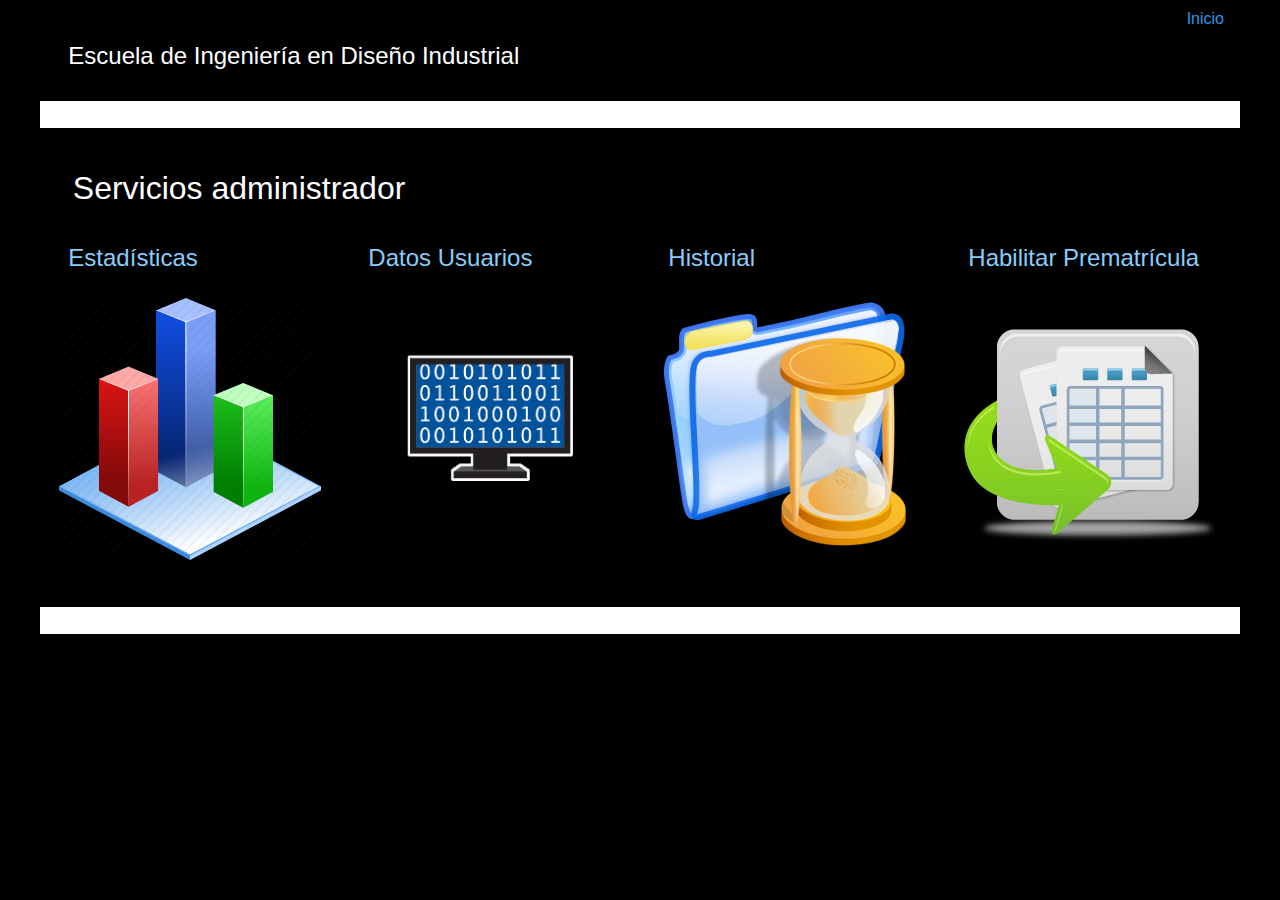
<file: serviciosAdmin.html>
<!doctype html>
<html class="no-js" lang="en" dir="ltr">
  <head>
    <meta charset="utf-8">
    <meta http-equiv="x-ua-compatible" content="ie=edge">
    <meta name="viewport" content="width=device-width, initial-scale=1.0">
    <title>Prematrícula Diseño</title>
    <link rel="stylesheet" href="css/foundation.css">
    <link rel="stylesheet" href="css/app.css">
  </head>
  <body style="background: #000000">


      <div class="row">
          <div class="top-bar-right">
            <div id="responsive-menu">
              <ul class="menu">
                <li><a href="index.html">Inicio</a></li>
              </ul>
            </div>
          </div>
    </div>


    <div class="row">
      <div class="large-12 columns">
        <div id="responsive-menu">
          <div class="top-bar-left">
              <font size="5" color="white"><span>&nbsp Escuela de Ingeniería en Diseño Industrial</span></font>
          </div>
          </div>
      </div>
    </div>

    <div class="row">
      <div class="large-12 columns">
        <font size="4">&nbsp</font>
      </div>
    </div>

    <div class="row" style="background: #FFFFFF">
      <div class="large-12 columns">
        <font size="4">&nbsp</font>
      </div>
    </div>

        <h5>&nbsp</h5>

        <div class="row column">
          <font size="6" color="white">&nbsp Servicios administrador</font>
        </div>

          <div class="row">
            <div class="large-12 columns">
              <font size="4">&nbsp</font>
            </div>
          </div>

        <div class="row medium-up-4 large-up-4">
          <div class="column">
            <font size="5" color="#87CEFA"><p>&nbsp Estadísticas</p> </font>
            <a href="estadisticas.html">
            <img class="thumbnail" src="image/estadistica.png">
          </div>
          <div class="column">
            <font size="5" color="#87CEFA"><p>&nbsp Datos Usuarios</p></font>
            <a href="datosUsuarios.html">
              <img class="thumbnail" src="image/Data.gif">
            </a>
          </div>
          <div class="column">
            <font size="5" color="#87CEFA"><p>&nbsp Historial</p></font>
             <a href="historial.html">
            <img class="thumbnail" src="image/historial.png">
            </a>
          </div>
         <div class="column">
            <font size="5" color="#87CEFA"><p>&nbsp Habilitar Prematrícula</p></font>
             <a href="habilitarPre.html">
            <img class="thumbnail" src="image/generate.png">
            </a>
          </div>

        </div>
        <div class="row" style="background: #000000">
          <div class="large-12 columns">
            <font size="4">&nbsp</font>
          </div>
        </div>

    <div class="row" style="background: #FFFFFF">
      <div class="large-12 columns">
        <font size="4">&nbsp</font>
      </div>
    </div>


    <script src="js/vendor/jquery.js"></script>
    <script src="js/vendor/what-input.js"></script>
    <script src="js/vendor/foundation.js"></script>
    <script src="js/app.js"></script>
  </body>
</html>
</file>
<file: css/app.css>
dl {
  display: -webkit-box;
  display: -webkit-flex;
  display: -ms-flexbox;
  display: flex;
  background-color: black;
  color: white;
  
  -webkit-box-orient: vertical;
  -webkit-box-direction: normal;
  -webkit-flex-direction: column;
      -ms-flex-direction: column;
          flex-direction: column;
  width: 100%;
  max-width: 700px;
  position: relative;
  padding: 20px;
}

dt {
  background-color: black;
  -webkit-align-self: flex-start;
      -ms-flex-item-align: start;
          align-self: flex-start;
  width: 100%;
  font-weight: 700;
  display: block;
  text-align: center;
  font-size: 1.2em;
  font-weight: 700;
  margin-bottom: 20px;
  margin-left: 5px;
}

.text {
  font-weight: 600;
  display: -webkit-box;
  display: -webkit-flex;
  display: -ms-flexbox;
  display: flex;
  -webkit-box-align: center;
  -webkit-align-items: center;
      -ms-flex-align: center;
          align-items: center;
  height: 40px;
  width: 130px;
  background-color: black;
  position: absolute;
  left: 0;
  -webkit-box-pack: end;
  -webkit-justify-content: flex-end;
      -ms-flex-pack: end;
          justify-content: flex-end;
}

.percentage {
  font-size: .8em;
  line-height: 1;
  text-transform: uppercase;
  width: 100%;
  height: 40px;
  margin-left: 130px;
  background: -webkit-repeating-linear-gradient(left, #ddd, #ddd 1px, #fff 1px, #fff 5%);
  background: repeating-linear-gradient(to right, #000000, #000000 1px, #000000 1px, #000000 5%);

}
.percentage:after {
  content: "";
  display: block;
  background-color: #3D8AE9;
  width: 50px;
  margin-bottom: 10px;
  height: 90%;
  position: relative;
  top: 50%;
  -webkit-transform: translateY(-50%);
          transform: translateY(-50%);
  -webkit-transition: background-color .3s ease;
  transition: background-color .3s ease;
  cursor: pointer;
}
.percentage:hover:after, .percentage:focus:after {
  background-color: #D01F1F;
}

.percentage-1:after {
  width: 1%;
}

.percentage-2:after {
  width: 2%;
}

.percentage-3:after {
  width: 3%;
}

.percentage-4:after {
  width: 4%;
}

.percentage-5:after {
  width: 5%;
}

.percentage-6:after {
  width: 6%;
}

.percentage-7:after {
  width: 7%;
}

.percentage-8:after {
  width: 8%;
}

.percentage-9:after {
  width: 9%;
}

.percentage-10:after {
  width: 10%;
}

.percentage-11:after {
  width: 11%;
}

.percentage-12:after {
  width: 12%;
}

.percentage-13:after {
  width: 13%;
}

.percentage-14:after {
  width: 14%;
}

.percentage-15:after {
  width: 15%;
}

.percentage-16:after {
  width: 16%;
}

.percentage-17:after {
  width: 17%;
}

.percentage-18:after {
  width: 18%;
}

.percentage-19:after {
  width: 19%;
}

.percentage-20:after {
  width: 20%;
}

.percentage-21:after {
  width: 21%;
}

.percentage-22:after {
  width: 22%;
}

.percentage-23:after {
  width: 23%;
}

.percentage-24:after {
  width: 24%;
}

.percentage-25:after {
  width: 25%;
}

.percentage-26:after {
  width: 26%;
}

.percentage-27:after {
  width: 27%;
}

.percentage-28:after {
  width: 28%;
}

.percentage-29:after {
  width: 29%;
}

.percentage-30:after {
  width: 30%;
}

.percentage-31:after {
  width: 31%;
}

.percentage-32:after {
  width: 32%;
}

.percentage-33:after {
  width: 33%;
}

.percentage-34:after {
  width: 34%;
}

.percentage-35:after {
  width: 35%;
}

.percentage-36:after {
  width: 36%;
}

.percentage-37:after {
  width: 37%;
}

.percentage-38:after {
  width: 38%;
}

.percentage-39:after {
  width: 39%;
}

.percentage-40:after {
  width: 40%;
}

.percentage-41:after {
  width: 41%;
}

.percentage-42:after {
  width: 42%;
}

.percentage-43:after {
  width: 43%;
}

.percentage-44:after {
  width: 44%;
}

.percentage-45:after {
  width: 45%;
}

.percentage-46:after {
  width: 46%;
}

.percentage-47:after {
  width: 47%;
}

.percentage-48:after {
  width: 48%;
}

.percentage-49:after {
  width: 49%;
}

.percentage-50:after {
  width: 50%;
}

.percentage-51:after {
  width: 51%;
}

.percentage-52:after {
  width: 52%;
}

.percentage-53:after {
  width: 53%;
}

.percentage-54:after {
  width: 54%;
}

.percentage-55:after {
  width: 55%;
}

.percentage-56:after {
  width: 56%;
}

.percentage-57:after {
  width: 57%;
}

.percentage-58:after {
  width: 58%;
}

.percentage-59:after {
  width: 59%;
}

.percentage-60:after {
  width: 60%;
}

.percentage-61:after {
  width: 61%;
}

.percentage-62:after {
  width: 62%;
}

.percentage-63:after {
  width: 63%;
}

.percentage-64:after {
  width: 64%;
}

.percentage-65:after {
  width: 65%;
}

.percentage-66:after {
  width: 66%;
}

.percentage-67:after {
  width: 67%;
}

.percentage-68:after {
  width: 68%;
}

.percentage-69:after {
  width: 69%;
}

.percentage-70:after {
  width: 70%;
}

.percentage-71:after {
  width: 71%;
}

.percentage-72:after {
  width: 72%;
}

.percentage-73:after {
  width: 73%;
}

.percentage-74:after {
  width: 74%;
}

.percentage-75:after {
  width: 75%;
}

.percentage-76:after {
  width: 76%;
}

.percentage-77:after {
  width: 77%;
}

.percentage-78:after {
  width: 78%;
}

.percentage-79:after {
  width: 79%;
}

.percentage-80:after {
  width: 80%;
}

.percentage-81:after {
  width: 81%;
}

.percentage-82:after {
  width: 82%;
}

.percentage-83:after {
  width: 83%;
}

.percentage-84:after {
  width: 84%;
}

.percentage-85:after {
  width: 85%;
}

.percentage-86:after {
  width: 86%;
}

.percentage-87:after {
  width: 87%;
}

.percentage-88:after {
  width: 88%;
}

.percentage-89:after {
  width: 89%;
}

.percentage-90:after {
  width: 90%;
}

.percentage-91:after {
  width: 91%;
}

.percentage-92:after {
  width: 92%;
}

.percentage-93:after {
  width: 93%;
}

.percentage-94:after {
  width: 94%;
}

.percentage-95:after {
  width: 95%;
}

.percentage-96:after {
  width: 96%;
}

.percentage-97:after {
  width: 97%;
}

.percentage-98:after {
  width: 98%;
}

.percentage-99:after {
  width: 99%;
}

.percentage-100:after {
  width: 100%;
}
</file>
<file: css/circle.css>
.rect-auto,
.c100.p51 .slice,
.c100.p52 .slice,
.c100.p53 .slice,
.c100.p54 .slice,
.c100.p55 .slice,
.c100.p56 .slice,
.c100.p57 .slice,
.c100.p58 .slice,
.c100.p59 .slice,
.c100.p60 .slice,
.c100.p61 .slice,
.c100.p62 .slice,
.c100.p63 .slice,
.c100.p64 .slice,
.c100.p65 .slice,
.c100.p66 .slice,
.c100.p67 .slice,
.c100.p68 .slice,
.c100.p69 .slice,
.c100.p70 .slice,
.c100.p71 .slice,
.c100.p72 .slice,
.c100.p73 .slice,
.c100.p74 .slice,
.c100.p75 .slice,
.c100.p76 .slice,
.c100.p77 .slice,
.c100.p78 .slice,
.c100.p79 .slice,
.c100.p80 .slice,
.c100.p81 .slice,
.c100.p82 .slice,
.c100.p83 .slice,
.c100.p84 .slice,
.c100.p85 .slice,
.c100.p86 .slice,
.c100.p87 .slice,
.c100.p88 .slice,
.c100.p89 .slice,
.c100.p90 .slice,
.c100.p91 .slice,
.c100.p92 .slice,
.c100.p93 .slice,
.c100.p94 .slice,
.c100.p95 .slice,
.c100.p96 .slice,
.c100.p97 .slice,
.c100.p98 .slice,
.c100.p99 .slice,
.c100.p100 .slice {
  clip: rect(auto, auto, auto, auto);
}
.pie,
.c100 .bar,
.c100.p51 .fill,
.c100.p52 .fill,
.c100.p53 .fill,
.c100.p54 .fill,
.c100.p55 .fill,
.c100.p56 .fill,
.c100.p57 .fill,
.c100.p58 .fill,
.c100.p59 .fill,
.c100.p60 .fill,
.c100.p61 .fill,
.c100.p62 .fill,
.c100.p63 .fill,
.c100.p64 .fill,
.c100.p65 .fill,
.c100.p66 .fill,
.c100.p67 .fill,
.c100.p68 .fill,
.c100.p69 .fill,
.c100.p70 .fill,
.c100.p71 .fill,
.c100.p72 .fill,
.c100.p73 .fill,
.c100.p74 .fill,
.c100.p75 .fill,
.c100.p76 .fill,
.c100.p77 .fill,
.c100.p78 .fill,
.c100.p79 .fill,
.c100.p80 .fill,
.c100.p81 .fill,
.c100.p82 .fill,
.c100.p83 .fill,
.c100.p84 .fill,
.c100.p85 .fill,
.c100.p86 .fill,
.c100.p87 .fill,
.c100.p88 .fill,
.c100.p89 .fill,
.c100.p90 .fill,
.c100.p91 .fill,
.c100.p92 .fill,
.c100.p93 .fill,
.c100.p94 .fill,
.c100.p95 .fill,
.c100.p96 .fill,
.c100.p97 .fill,
.c100.p98 .fill,
.c100.p99 .fill,
.c100.p100 .fill {
  position: absolute;
  border: 0.08em solid #307bbb;
  width: 0.84em;
  height: 0.84em;
  clip: rect(0em, 0.5em, 1em, 0em);
  border-radius: 50%;
  -webkit-transform: rotate(0deg);
  -moz-transform: rotate(0deg);
  -ms-transform: rotate(0deg);
  -o-transform: rotate(0deg);
  transform: rotate(0deg);
}
.pie-fill,
.c100.p51 .bar:after,
.c100.p51 .fill,
.c100.p52 .bar:after,
.c100.p52 .fill,
.c100.p53 .bar:after,
.c100.p53 .fill,
.c100.p54 .bar:after,
.c100.p54 .fill,
.c100.p55 .bar:after,
.c100.p55 .fill,
.c100.p56 .bar:after,
.c100.p56 .fill,
.c100.p57 .bar:after,
.c100.p57 .fill,
.c100.p58 .bar:after,
.c100.p58 .fill,
.c100.p59 .bar:after,
.c100.p59 .fill,
.c100.p60 .bar:after,
.c100.p60 .fill,
.c100.p61 .bar:after,
.c100.p61 .fill,
.c100.p62 .bar:after,
.c100.p62 .fill,
.c100.p63 .bar:after,
.c100.p63 .fill,
.c100.p64 .bar:after,
.c100.p64 .fill,
.c100.p65 .bar:after,
.c100.p65 .fill,
.c100.p66 .bar:after,
.c100.p66 .fill,
.c100.p67 .bar:after,
.c100.p67 .fill,
.c100.p68 .bar:after,
.c100.p68 .fill,
.c100.p69 .bar:after,
.c100.p69 .fill,
.c100.p70 .bar:after,
.c100.p70 .fill,
.c100.p71 .bar:after,
.c100.p71 .fill,
.c100.p72 .bar:after,
.c100.p72 .fill,
.c100.p73 .bar:after,
.c100.p73 .fill,
.c100.p74 .bar:after,
.c100.p74 .fill,
.c100.p75 .bar:after,
.c100.p75 .fill,
.c100.p76 .bar:after,
.c100.p76 .fill,
.c100.p77 .bar:after,
.c100.p77 .fill,
.c100.p78 .bar:after,
.c100.p78 .fill,
.c100.p79 .bar:after,
.c100.p79 .fill,
.c100.p80 .bar:after,
.c100.p80 .fill,
.c100.p81 .bar:after,
.c100.p81 .fill,
.c100.p82 .bar:after,
.c100.p82 .fill,
.c100.p83 .bar:after,
.c100.p83 .fill,
.c100.p84 .bar:after,
.c100.p84 .fill,
.c100.p85 .bar:after,
.c100.p85 .fill,
.c100.p86 .bar:after,
.c100.p86 .fill,
.c100.p87 .bar:after,
.c100.p87 .fill,
.c100.p88 .bar:after,
.c100.p88 .fill,
.c100.p89 .bar:after,
.c100.p89 .fill,
.c100.p90 .bar:after,
.c100.p90 .fill,
.c100.p91 .bar:after,
.c100.p91 .fill,
.c100.p92 .bar:after,
.c100.p92 .fill,
.c100.p93 .bar:after,
.c100.p93 .fill,
.c100.p94 .bar:after,
.c100.p94 .fill,
.c100.p95 .bar:after,
.c100.p95 .fill,
.c100.p96 .bar:after,
.c100.p96 .fill,
.c100.p97 .bar:after,
.c100.p97 .fill,
.c100.p98 .bar:after,
.c100.p98 .fill,
.c100.p99 .bar:after,
.c100.p99 .fill,
.c100.p100 .bar:after,
.c100.p100 .fill {
  -webkit-transform: rotate(180deg);
  -moz-transform: rotate(180deg);
  -ms-transform: rotate(180deg);
  -o-transform: rotate(180deg);
  transform: rotate(180deg);
}
.c100 {
  position: relative;
  font-size: 120px;
  width: 1em;
  height: 1em;
  border-radius: 50%;
  float: left;
  margin: 0 0.1em 0.1em 0;
  background-color: #C9FFFF;
}
.c100 *,
.c100 *:before,
.c100 *:after {
  -webkit-box-sizing: content-box;
  -moz-box-sizing: content-box;
  box-sizing: content-box;
}
.c100.center {
  float: none;
  margin: 0 auto;
}
.c100.big {
  font-size: 240px;
}
.c100.small {
  font-size: 80px;
}
.c100 > span {
  position: absolute;
  width: 100%;
  z-index: 1;
  left: 0;
  top: 0;
  width: 5em;
  line-height: 5em;
  font-size: 0.2em;
  color: #B141FC;
  display: block;
  text-align: center;
  white-space: nowrap;
  -webkit-transition-property: all;
  -moz-transition-property: all;
  -o-transition-property: all;
  transition-property: all;
  -webkit-transition-duration: 0.2s;
  -moz-transition-duration: 0.2s;
  -o-transition-duration: 0.2s;
  transition-duration: 0.2s;
  -webkit-transition-timing-function: ease-out;
  -moz-transition-timing-function: ease-out;
  -o-transition-timing-function: ease-out;
  transition-timing-function: ease-out;
}
.c100:after {
  position: absolute;
  top: 0.08em;
  left: 0.08em;
  display: block;
  content: " ";
  border-radius: 50%;
  background-color: #f5f5f5;
  width: 0.84em;
  height: 0.84em;
  -webkit-transition-property: all;
  -moz-transition-property: all;
  -o-transition-property: all;
  transition-property: all;
  -webkit-transition-duration: 0.2s;
  -moz-transition-duration: 0.2s;
  -o-transition-duration: 0.2s;
  transition-duration: 0.2s;
  -webkit-transition-timing-function: ease-in;
  -moz-transition-timing-function: ease-in;
  -o-transition-timing-function: ease-in;
  transition-timing-function: ease-in;
}
.c100 .slice {
  position: absolute;
  width: 1em;
  height: 1em;
  clip: rect(0em, 1em, 1em, 0.5em);
}
.c100.p1 .bar {
  -webkit-transform: rotate(3.6deg);
  -moz-transform: rotate(3.6deg);
  -ms-transform: rotate(3.6deg);
  -o-transform: rotate(3.6deg);
  transform: rotate(3.6deg);
}
.c100.p2 .bar {
  -webkit-transform: rotate(7.2deg);
  -moz-transform: rotate(7.2deg);
  -ms-transform: rotate(7.2deg);
  -o-transform: rotate(7.2deg);
  transform: rotate(7.2deg);
}
.c100.p3 .bar {
  -webkit-transform: rotate(10.8deg);
  -moz-transform: rotate(10.8deg);
  -ms-transform: rotate(10.8deg);
  -o-transform: rotate(10.8deg);
  transform: rotate(10.8deg);
}
.c100.p4 .bar {
  -webkit-transform: rotate(14.4deg);
  -moz-transform: rotate(14.4deg);
  -ms-transform: rotate(14.4deg);
  -o-transform: rotate(14.4deg);
  transform: rotate(14.4deg);
}
.c100.p5 .bar {
  -webkit-transform: rotate(18deg);
  -moz-transform: rotate(18deg);
  -ms-transform: rotate(18deg);
  -o-transform: rotate(18deg);
  transform: rotate(18deg);
}
.c100.p6 .bar {
  -webkit-transform: rotate(21.6deg);
  -moz-transform: rotate(21.6deg);
  -ms-transform: rotate(21.6deg);
  -o-transform: rotate(21.6deg);
  transform: rotate(21.6deg);
}
.c100.p7 .bar {
  -webkit-transform: rotate(25.2deg);
  -moz-transform: rotate(25.2deg);
  -ms-transform: rotate(25.2deg);
  -o-transform: rotate(25.2deg);
  transform: rotate(25.2deg);
}
.c100.p8 .bar {
  -webkit-transform: rotate(28.8deg);
  -moz-transform: rotate(28.8deg);
  -ms-transform: rotate(28.8deg);
  -o-transform: rotate(28.8deg);
  transform: rotate(28.8deg);
}
.c100.p9 .bar {
  -webkit-transform: rotate(32.4deg);
  -moz-transform: rotate(32.4deg);
  -ms-transform: rotate(32.4deg);
  -o-transform: rotate(32.4deg);
  transform: rotate(32.4deg);
}
.c100.p10 .bar {
  -webkit-transform: rotate(36deg);
  -moz-transform: rotate(36deg);
  -ms-transform: rotate(36deg);
  -o-transform: rotate(36deg);
  transform: rotate(36deg);
}
.c100.p11 .bar {
  -webkit-transform: rotate(39.6deg);
  -moz-transform: rotate(39.6deg);
  -ms-transform: rotate(39.6deg);
  -o-transform: rotate(39.6deg);
  transform: rotate(39.6deg);
}
.c100.p12 .bar {
  -webkit-transform: rotate(43.2deg);
  -moz-transform: rotate(43.2deg);
  -ms-transform: rotate(43.2deg);
  -o-transform: rotate(43.2deg);
  transform: rotate(43.2deg);
}
.c100.p13 .bar {
  -webkit-transform: rotate(46.800000000000004deg);
  -moz-transform: rotate(46.800000000000004deg);
  -ms-transform: rotate(46.800000000000004deg);
  -o-transform: rotate(46.800000000000004deg);
  transform: rotate(46.800000000000004deg);
}
.c100.p14 .bar {
  -webkit-transform: rotate(50.4deg);
  -moz-transform: rotate(50.4deg);
  -ms-transform: rotate(50.4deg);
  -o-transform: rotate(50.4deg);
  transform: rotate(50.4deg);
}
.c100.p15 .bar {
  -webkit-transform: rotate(54deg);
  -moz-transform: rotate(54deg);
  -ms-transform: rotate(54deg);
  -o-transform: rotate(54deg);
  transform: rotate(54deg);
}
.c100.p16 .bar {
  -webkit-transform: rotate(57.6deg);
  -moz-transform: rotate(57.6deg);
  -ms-transform: rotate(57.6deg);
  -o-transform: rotate(57.6deg);
  transform: rotate(57.6deg);
}
.c100.p17 .bar {
  -webkit-transform: rotate(61.2deg);
  -moz-transform: rotate(61.2deg);
  -ms-transform: rotate(61.2deg);
  -o-transform: rotate(61.2deg);
  transform: rotate(61.2deg);
}
.c100.p18 .bar {
  -webkit-transform: rotate(64.8deg);
  -moz-transform: rotate(64.8deg);
  -ms-transform: rotate(64.8deg);
  -o-transform: rotate(64.8deg);
  transform: rotate(64.8deg);
}
.c100.p19 .bar {
  -webkit-transform: rotate(68.4deg);
  -moz-transform: rotate(68.4deg);
  -ms-transform: rotate(68.4deg);
  -o-transform: rotate(68.4deg);
  transform: rotate(68.4deg);
}
.c100.p20 .bar {
  -webkit-transform: rotate(72deg);
  -moz-transform: rotate(72deg);
  -ms-transform: rotate(72deg);
  -o-transform: rotate(72deg);
  transform: rotate(72deg);
}
.c100.p21 .bar {
  -webkit-transform: rotate(75.60000000000001deg);
  -moz-transform: rotate(75.60000000000001deg);
  -ms-transform: rotate(75.60000000000001deg);
  -o-transform: rotate(75.60000000000001deg);
  transform: rotate(75.60000000000001deg);
}
.c100.p22 .bar {
  -webkit-transform: rotate(79.2deg);
  -moz-transform: rotate(79.2deg);
  -ms-transform: rotate(79.2deg);
  -o-transform: rotate(79.2deg);
  transform: rotate(79.2deg);
}
.c100.p23 .bar {
  -webkit-transform: rotate(82.8deg);
  -moz-transform: rotate(82.8deg);
  -ms-transform: rotate(82.8deg);
  -o-transform: rotate(82.8deg);
  transform: rotate(82.8deg);
}
.c100.p24 .bar {
  -webkit-transform: rotate(86.4deg);
  -moz-transform: rotate(86.4deg);
  -ms-transform: rotate(86.4deg);
  -o-transform: rotate(86.4deg);
  transform: rotate(86.4deg);
}
.c100.p25 .bar {
  -webkit-transform: rotate(90deg);
  -moz-transform: rotate(90deg);
  -ms-transform: rotate(90deg);
  -o-transform: rotate(90deg);
  transform: rotate(90deg);
}
.c100.p26 .bar {
  -webkit-transform: rotate(93.60000000000001deg);
  -moz-transform: rotate(93.60000000000001deg);
  -ms-transform: rotate(93.60000000000001deg);
  -o-transform: rotate(93.60000000000001deg);
  transform: rotate(93.60000000000001deg);
}
.c100.p27 .bar {
  -webkit-transform: rotate(97.2deg);
  -moz-transform: rotate(97.2deg);
  -ms-transform: rotate(97.2deg);
  -o-transform: rotate(97.2deg);
  transform: rotate(97.2deg);
}
.c100.p28 .bar {
  -webkit-transform: rotate(100.8deg);
  -moz-transform: rotate(100.8deg);
  -ms-transform: rotate(100.8deg);
  -o-transform: rotate(100.8deg);
  transform: rotate(100.8deg);
}
.c100.p29 .bar {
  -webkit-transform: rotate(104.4deg);
  -moz-transform: rotate(104.4deg);
  -ms-transform: rotate(104.4deg);
  -o-transform: rotate(104.4deg);
  transform: rotate(104.4deg);
}
.c100.p30 .bar {
  -webkit-transform: rotate(108deg);
  -moz-transform: rotate(108deg);
  -ms-transform: rotate(108deg);
  -o-transform: rotate(108deg);
  transform: rotate(108deg);
}
.c100.p31 .bar {
  -webkit-transform: rotate(111.60000000000001deg);
  -moz-transform: rotate(111.60000000000001deg);
  -ms-transform: rotate(111.60000000000001deg);
  -o-transform: rotate(111.60000000000001deg);
  transform: rotate(111.60000000000001deg);
}
.c100.p32 .bar {
  -webkit-transform: rotate(115.2deg);
  -moz-transform: rotate(115.2deg);
  -ms-transform: rotate(115.2deg);
  -o-transform: rotate(115.2deg);
  transform: rotate(115.2deg);
}
.c100.p33 .bar {
  -webkit-transform: rotate(118.8deg);
  -moz-transform: rotate(118.8deg);
  -ms-transform: rotate(118.8deg);
  -o-transform: rotate(118.8deg);
  transform: rotate(118.8deg);
}
.c100.p34 .bar {
  -webkit-transform: rotate(122.4deg);
  -moz-transform: rotate(122.4deg);
  -ms-transform: rotate(122.4deg);
  -o-transform: rotate(122.4deg);
  transform: rotate(122.4deg);
}
.c100.p35 .bar {
  -webkit-transform: rotate(126deg);
  -moz-transform: rotate(126deg);
  -ms-transform: rotate(126deg);
  -o-transform: rotate(126deg);
  transform: rotate(126deg);
}
.c100.p36 .bar {
  -webkit-transform: rotate(129.6deg);
  -moz-transform: rotate(129.6deg);
  -ms-transform: rotate(129.6deg);
  -o-transform: rotate(129.6deg);
  transform: rotate(129.6deg);
}
.c100.p37 .bar {
  -webkit-transform: rotate(133.20000000000002deg);
  -moz-transform: rotate(133.20000000000002deg);
  -ms-transform: rotate(133.20000000000002deg);
  -o-transform: rotate(133.20000000000002deg);
  transform: rotate(133.20000000000002deg);
}
.c100.p38 .bar {
  -webkit-transform: rotate(136.8deg);
  -moz-transform: rotate(136.8deg);
  -ms-transform: rotate(136.8deg);
  -o-transform: rotate(136.8deg);
  transform: rotate(136.8deg);
}
.c100.p39 .bar {
  -webkit-transform: rotate(140.4deg);
  -moz-transform: rotate(140.4deg);
  -ms-transform: rotate(140.4deg);
  -o-transform: rotate(140.4deg);
  transform: rotate(140.4deg);
}
.c100.p40 .bar {
  -webkit-transform: rotate(144deg);
  -moz-transform: rotate(144deg);
  -ms-transform: rotate(144deg);
  -o-transform: rotate(144deg);
  transform: rotate(144deg);
}
.c100.p41 .bar {
  -webkit-transform: rotate(147.6deg);
  -moz-transform: rotate(147.6deg);
  -ms-transform: rotate(147.6deg);
  -o-transform: rotate(147.6deg);
  transform: rotate(147.6deg);
}
.c100.p42 .bar {
  -webkit-transform: rotate(151.20000000000002deg);
  -moz-transform: rotate(151.20000000000002deg);
  -ms-transform: rotate(151.20000000000002deg);
  -o-transform: rotate(151.20000000000002deg);
  transform: rotate(151.20000000000002deg);
}
.c100.p43 .bar {
  -webkit-transform: rotate(154.8deg);
  -moz-transform: rotate(154.8deg);
  -ms-transform: rotate(154.8deg);
  -o-transform: rotate(154.8deg);
  transform: rotate(154.8deg);
}
.c100.p44 .bar {
  -webkit-transform: rotate(158.4deg);
  -moz-transform: rotate(158.4deg);
  -ms-transform: rotate(158.4deg);
  -o-transform: rotate(158.4deg);
  transform: rotate(158.4deg);
}
.c100.p45 .bar {
  -webkit-transform: rotate(162deg);
  -moz-transform: rotate(162deg);
  -ms-transform: rotate(162deg);
  -o-transform: rotate(162deg);
  transform: rotate(162deg);
}
.c100.p46 .bar {
  -webkit-transform: rotate(165.6deg);
  -moz-transform: rotate(165.6deg);
  -ms-transform: rotate(165.6deg);
  -o-transform: rotate(165.6deg);
  transform: rotate(165.6deg);
}
.c100.p47 .bar {
  -webkit-transform: rotate(169.20000000000002deg);
  -moz-transform: rotate(169.20000000000002deg);
  -ms-transform: rotate(169.20000000000002deg);
  -o-transform: rotate(169.20000000000002deg);
  transform: rotate(169.20000000000002deg);
}
.c100.p48 .bar {
  -webkit-transform: rotate(172.8deg);
  -moz-transform: rotate(172.8deg);
  -ms-transform: rotate(172.8deg);
  -o-transform: rotate(172.8deg);
  transform: rotate(172.8deg);
}
.c100.p49 .bar {
  -webkit-transform: rotate(176.4deg);
  -moz-transform: rotate(176.4deg);
  -ms-transform: rotate(176.4deg);
  -o-transform: rotate(176.4deg);
  transform: rotate(176.4deg);
}
.c100.p50 .bar {
  -webkit-transform: rotate(180deg);
  -moz-transform: rotate(180deg);
  -ms-transform: rotate(180deg);
  -o-transform: rotate(180deg);
  transform: rotate(180deg);
}
.c100.p51 .bar {
  -webkit-transform: rotate(183.6deg);
  -moz-transform: rotate(183.6deg);
  -ms-transform: rotate(183.6deg);
  -o-transform: rotate(183.6deg);
  transform: rotate(183.6deg);
}
.c100.p52 .bar {
  -webkit-transform: rotate(187.20000000000002deg);
  -moz-transform: rotate(187.20000000000002deg);
  -ms-transform: rotate(187.20000000000002deg);
  -o-transform: rotate(187.20000000000002deg);
  transform: rotate(187.20000000000002deg);
}
.c100.p53 .bar {
  -webkit-transform: rotate(190.8deg);
  -moz-transform: rotate(190.8deg);
  -ms-transform: rotate(190.8deg);
  -o-transform: rotate(190.8deg);
  transform: rotate(190.8deg);
}
.c100.p54 .bar {
  -webkit-transform: rotate(194.4deg);
  -moz-transform: rotate(194.4deg);
  -ms-transform: rotate(194.4deg);
  -o-transform: rotate(194.4deg);
  transform: rotate(194.4deg);
}
.c100.p55 .bar {
  -webkit-transform: rotate(198deg);
  -moz-transform: rotate(198deg);
  -ms-transform: rotate(198deg);
  -o-transform: rotate(198deg);
  transform: rotate(198deg);
}
.c100.p56 .bar {
  -webkit-transform: rotate(201.6deg);
  -moz-transform: rotate(201.6deg);
  -ms-transform: rotate(201.6deg);
  -o-transform: rotate(201.6deg);
  transform: rotate(201.6deg);
}
.c100.p57 .bar {
  -webkit-transform: rotate(205.20000000000002deg);
  -moz-transform: rotate(205.20000000000002deg);
  -ms-transform: rotate(205.20000000000002deg);
  -o-transform: rotate(205.20000000000002deg);
  transform: rotate(205.20000000000002deg);
}
.c100.p58 .bar {
  -webkit-transform: rotate(208.8deg);
  -moz-transform: rotate(208.8deg);
  -ms-transform: rotate(208.8deg);
  -o-transform: rotate(208.8deg);
  transform: rotate(208.8deg);
}
.c100.p59 .bar {
  -webkit-transform: rotate(212.4deg);
  -moz-transform: rotate(212.4deg);
  -ms-transform: rotate(212.4deg);
  -o-transform: rotate(212.4deg);
  transform: rotate(212.4deg);
}
.c100.p60 .bar {
  -webkit-transform: rotate(216deg);
  -moz-transform: rotate(216deg);
  -ms-transform: rotate(216deg);
  -o-transform: rotate(216deg);
  transform: rotate(216deg);
}
.c100.p61 .bar {
  -webkit-transform: rotate(219.6deg);
  -moz-transform: rotate(219.6deg);
  -ms-transform: rotate(219.6deg);
  -o-transform: rotate(219.6deg);
  transform: rotate(219.6deg);
}
.c100.p62 .bar {
  -webkit-transform: rotate(223.20000000000002deg);
  -moz-transform: rotate(223.20000000000002deg);
  -ms-transform: rotate(223.20000000000002deg);
  -o-transform: rotate(223.20000000000002deg);
  transform: rotate(223.20000000000002deg);
}
.c100.p63 .bar {
  -webkit-transform: rotate(226.8deg);
  -moz-transform: rotate(226.8deg);
  -ms-transform: rotate(226.8deg);
  -o-transform: rotate(226.8deg);
  transform: rotate(226.8deg);
}
.c100.p64 .bar {
  -webkit-transform: rotate(230.4deg);
  -moz-transform: rotate(230.4deg);
  -ms-transform: rotate(230.4deg);
  -o-transform: rotate(230.4deg);
  transform: rotate(230.4deg);
}
.c100.p65 .bar {
  -webkit-transform: rotate(234deg);
  -moz-transform: rotate(234deg);
  -ms-transform: rotate(234deg);
  -o-transform: rotate(234deg);
  transform: rotate(234deg);
}
.c100.p66 .bar {
  -webkit-transform: rotate(237.6deg);
  -moz-transform: rotate(237.6deg);
  -ms-transform: rotate(237.6deg);
  -o-transform: rotate(237.6deg);
  transform: rotate(237.6deg);
}
.c100.p67 .bar {
  -webkit-transform: rotate(241.20000000000002deg);
  -moz-transform: rotate(241.20000000000002deg);
  -ms-transform: rotate(241.20000000000002deg);
  -o-transform: rotate(241.20000000000002deg);
  transform: rotate(241.20000000000002deg);
}
.c100.p68 .bar {
  -webkit-transform: rotate(244.8deg);
  -moz-transform: rotate(244.8deg);
  -ms-transform: rotate(244.8deg);
  -o-transform: rotate(244.8deg);
  transform: rotate(244.8deg);
}
.c100.p69 .bar {
  -webkit-transform: rotate(248.4deg);
  -moz-transform: rotate(248.4deg);
  -ms-transform: rotate(248.4deg);
  -o-transform: rotate(248.4deg);
  transform: rotate(248.4deg);
}
.c100.p70 .bar {
  -webkit-transform: rotate(252deg);
  -moz-transform: rotate(252deg);
  -ms-transform: rotate(252deg);
  -o-transform: rotate(252deg);
  transform: rotate(252deg);
}
.c100.p71 .bar {
  -webkit-transform: rotate(255.6deg);
  -moz-transform: rotate(255.6deg);
  -ms-transform: rotate(255.6deg);
  -o-transform: rotate(255.6deg);
  transform: rotate(255.6deg);
}
.c100.p72 .bar {
  -webkit-transform: rotate(259.2deg);
  -moz-transform: rotate(259.2deg);
  -ms-transform: rotate(259.2deg);
  -o-transform: rotate(259.2deg);
  transform: rotate(259.2deg);
}
.c100.p73 .bar {
  -webkit-transform: rotate(262.8deg);
  -moz-transform: rotate(262.8deg);
  -ms-transform: rotate(262.8deg);
  -o-transform: rotate(262.8deg);
  transform: rotate(262.8deg);
}
.c100.p74 .bar {
  -webkit-transform: rotate(266.40000000000003deg);
  -moz-transform: rotate(266.40000000000003deg);
  -ms-transform: rotate(266.40000000000003deg);
  -o-transform: rotate(266.40000000000003deg);
  transform: rotate(266.40000000000003deg);
}
.c100.p75 .bar {
  -webkit-transform: rotate(270deg);
  -moz-transform: rotate(270deg);
  -ms-transform: rotate(270deg);
  -o-transform: rotate(270deg);
  transform: rotate(270deg);
}
.c100.p76 .bar {
  -webkit-transform: rotate(273.6deg);
  -moz-transform: rotate(273.6deg);
  -ms-transform: rotate(273.6deg);
  -o-transform: rotate(273.6deg);
  transform: rotate(273.6deg);
}
.c100.p77 .bar {
  -webkit-transform: rotate(277.2deg);
  -moz-transform: rotate(277.2deg);
  -ms-transform: rotate(277.2deg);
  -o-transform: rotate(277.2deg);
  transform: rotate(277.2deg);
}
.c100.p78 .bar {
  -webkit-transform: rotate(280.8deg);
  -moz-transform: rotate(280.8deg);
  -ms-transform: rotate(280.8deg);
  -o-transform: rotate(280.8deg);
  transform: rotate(280.8deg);
}
.c100.p79 .bar {
  -webkit-transform: rotate(284.40000000000003deg);
  -moz-transform: rotate(284.40000000000003deg);
  -ms-transform: rotate(284.40000000000003deg);
  -o-transform: rotate(284.40000000000003deg);
  transform: rotate(284.40000000000003deg);
}
.c100.p80 .bar {
  -webkit-transform: rotate(288deg);
  -moz-transform: rotate(288deg);
  -ms-transform: rotate(288deg);
  -o-transform: rotate(288deg);
  transform: rotate(288deg);
}
.c100.p81 .bar {
  -webkit-transform: rotate(291.6deg);
  -moz-transform: rotate(291.6deg);
  -ms-transform: rotate(291.6deg);
  -o-transform: rotate(291.6deg);
  transform: rotate(291.6deg);
}
.c100.p82 .bar {
  -webkit-transform: rotate(295.2deg);
  -moz-transform: rotate(295.2deg);
  -ms-transform: rotate(295.2deg);
  -o-transform: rotate(295.2deg);
  transform: rotate(295.2deg);
}
.c100.p83 .bar {
  -webkit-transform: rotate(298.8deg);
  -moz-transform: rotate(298.8deg);
  -ms-transform: rotate(298.8deg);
  -o-transform: rotate(298.8deg);
  transform: rotate(298.8deg);
}
.c100.p84 .bar {
  -webkit-transform: rotate(302.40000000000003deg);
  -moz-transform: rotate(302.40000000000003deg);
  -ms-transform: rotate(302.40000000000003deg);
  -o-transform: rotate(302.40000000000003deg);
  transform: rotate(302.40000000000003deg);
}
.c100.p85 .bar {
  -webkit-transform: rotate(306deg);
  -moz-transform: rotate(306deg);
  -ms-transform: rotate(306deg);
  -o-transform: rotate(306deg);
  transform: rotate(306deg);
}
.c100.p86 .bar {
  -webkit-transform: rotate(309.6deg);
  -moz-transform: rotate(309.6deg);
  -ms-transform: rotate(309.6deg);
  -o-transform: rotate(309.6deg);
  transform: rotate(309.6deg);
}
.c100.p87 .bar {
  -webkit-transform: rotate(313.2deg);
  -moz-transform: rotate(313.2deg);
  -ms-transform: rotate(313.2deg);
  -o-transform: rotate(313.2deg);
  transform: rotate(313.2deg);
}
.c100.p88 .bar {
  -webkit-transform: rotate(316.8deg);
  -moz-transform: rotate(316.8deg);
  -ms-transform: rotate(316.8deg);
  -o-transform: rotate(316.8deg);
  transform: rotate(316.8deg);
}
.c100.p89 .bar {
  -webkit-transform: rotate(320.40000000000003deg);
  -moz-transform: rotate(320.40000000000003deg);
  -ms-transform: rotate(320.40000000000003deg);
  -o-transform: rotate(320.40000000000003deg);
  transform: rotate(320.40000000000003deg);
}
.c100.p90 .bar {
  -webkit-transform: rotate(324deg);
  -moz-transform: rotate(324deg);
  -ms-transform: rotate(324deg);
  -o-transform: rotate(324deg);
  transform: rotate(324deg);
}
.c100.p91 .bar {
  -webkit-transform: rotate(327.6deg);
  -moz-transform: rotate(327.6deg);
  -ms-transform: rotate(327.6deg);
  -o-transform: rotate(327.6deg);
  transform: rotate(327.6deg);
}
.c100.p92 .bar {
  -webkit-transform: rotate(331.2deg);
  -moz-transform: rotate(331.2deg);
  -ms-transform: rotate(331.2deg);
  -o-transform: rotate(331.2deg);
  transform: rotate(331.2deg);
}
.c100.p93 .bar {
  -webkit-transform: rotate(334.8deg);
  -moz-transform: rotate(334.8deg);
  -ms-transform: rotate(334.8deg);
  -o-transform: rotate(334.8deg);
  transform: rotate(334.8deg);
}
.c100.p94 .bar {
  -webkit-transform: rotate(338.40000000000003deg);
  -moz-transform: rotate(338.40000000000003deg);
  -ms-transform: rotate(338.40000000000003deg);
  -o-transform: rotate(338.40000000000003deg);
  transform: rotate(338.40000000000003deg);
}
.c100.p95 .bar {
  -webkit-transform: rotate(342deg);
  -moz-transform: rotate(342deg);
  -ms-transform: rotate(342deg);
  -o-transform: rotate(342deg);
  transform: rotate(342deg);
}
.c100.p96 .bar {
  -webkit-transform: rotate(345.6deg);
  -moz-transform: rotate(345.6deg);
  -ms-transform: rotate(345.6deg);
  -o-transform: rotate(345.6deg);
  transform: rotate(345.6deg);
}
.c100.p97 .bar {
  -webkit-transform: rotate(349.2deg);
  -moz-transform: rotate(349.2deg);
  -ms-transform: rotate(349.2deg);
  -o-transform: rotate(349.2deg);
  transform: rotate(349.2deg);
}
.c100.p98 .bar {
  -webkit-transform: rotate(352.8deg);
  -moz-transform: rotate(352.8deg);
  -ms-transform: rotate(352.8deg);
  -o-transform: rotate(352.8deg);
  transform: rotate(352.8deg);
}
.c100.p99 .bar {
  -webkit-transform: rotate(356.40000000000003deg);
  -moz-transform: rotate(356.40000000000003deg);
  -ms-transform: rotate(356.40000000000003deg);
  -o-transform: rotate(356.40000000000003deg);
  transform: rotate(356.40000000000003deg);
}
.c100.p100 .bar {
  -webkit-transform: rotate(360deg);
  -moz-transform: rotate(360deg);
  -ms-transform: rotate(360deg);
  -o-transform: rotate(360deg);
  transform: rotate(360deg);
}
.c100:hover {
  cursor: default;
}
.c100:hover > span {
  width: 3.33em;
  line-height: 3.33em;
  font-size: 0.3em;
  color: #307bbb;
}
.c100:hover:after {
  top: 0.04em;
  left: 0.04em;
  width: 0.92em;
  height: 0.92em;
}
.c100.dark {
  background-color: #777777;
}
.c100.dark .bar,
.c100.dark .fill {
  border-color: #c6ff00 !important;
}
.c100.dark > span {
  color: #777777;
}
.c100.dark:after {
  background-color: #666666;
}
.c100.dark:hover > span {
  color: #c6ff00;
}
.c100.green .bar,
.c100.green .fill {
  border-color: #4db53c !important;
}
.c100.green:hover > span {
  color: #4db53c;
}
.c100.green.dark .bar,
.c100.green.dark .fill {
  border-color: #5fd400 !important;
}
.c100.green.dark:hover > span {
  color: #5fd400;
}
.c100.orange .bar,
.c100.orange .fill {
  border-color: #dd9d22 !important;
}
.c100.orange:hover > span {
  color: #dd9d22;
}
.c100.orange.dark .bar,
.c100.orange.dark .fill {
  border-color: #e08833 !important;
}
.c100.orange.dark:hover > span {
  color: #e08833;
}
</file>
